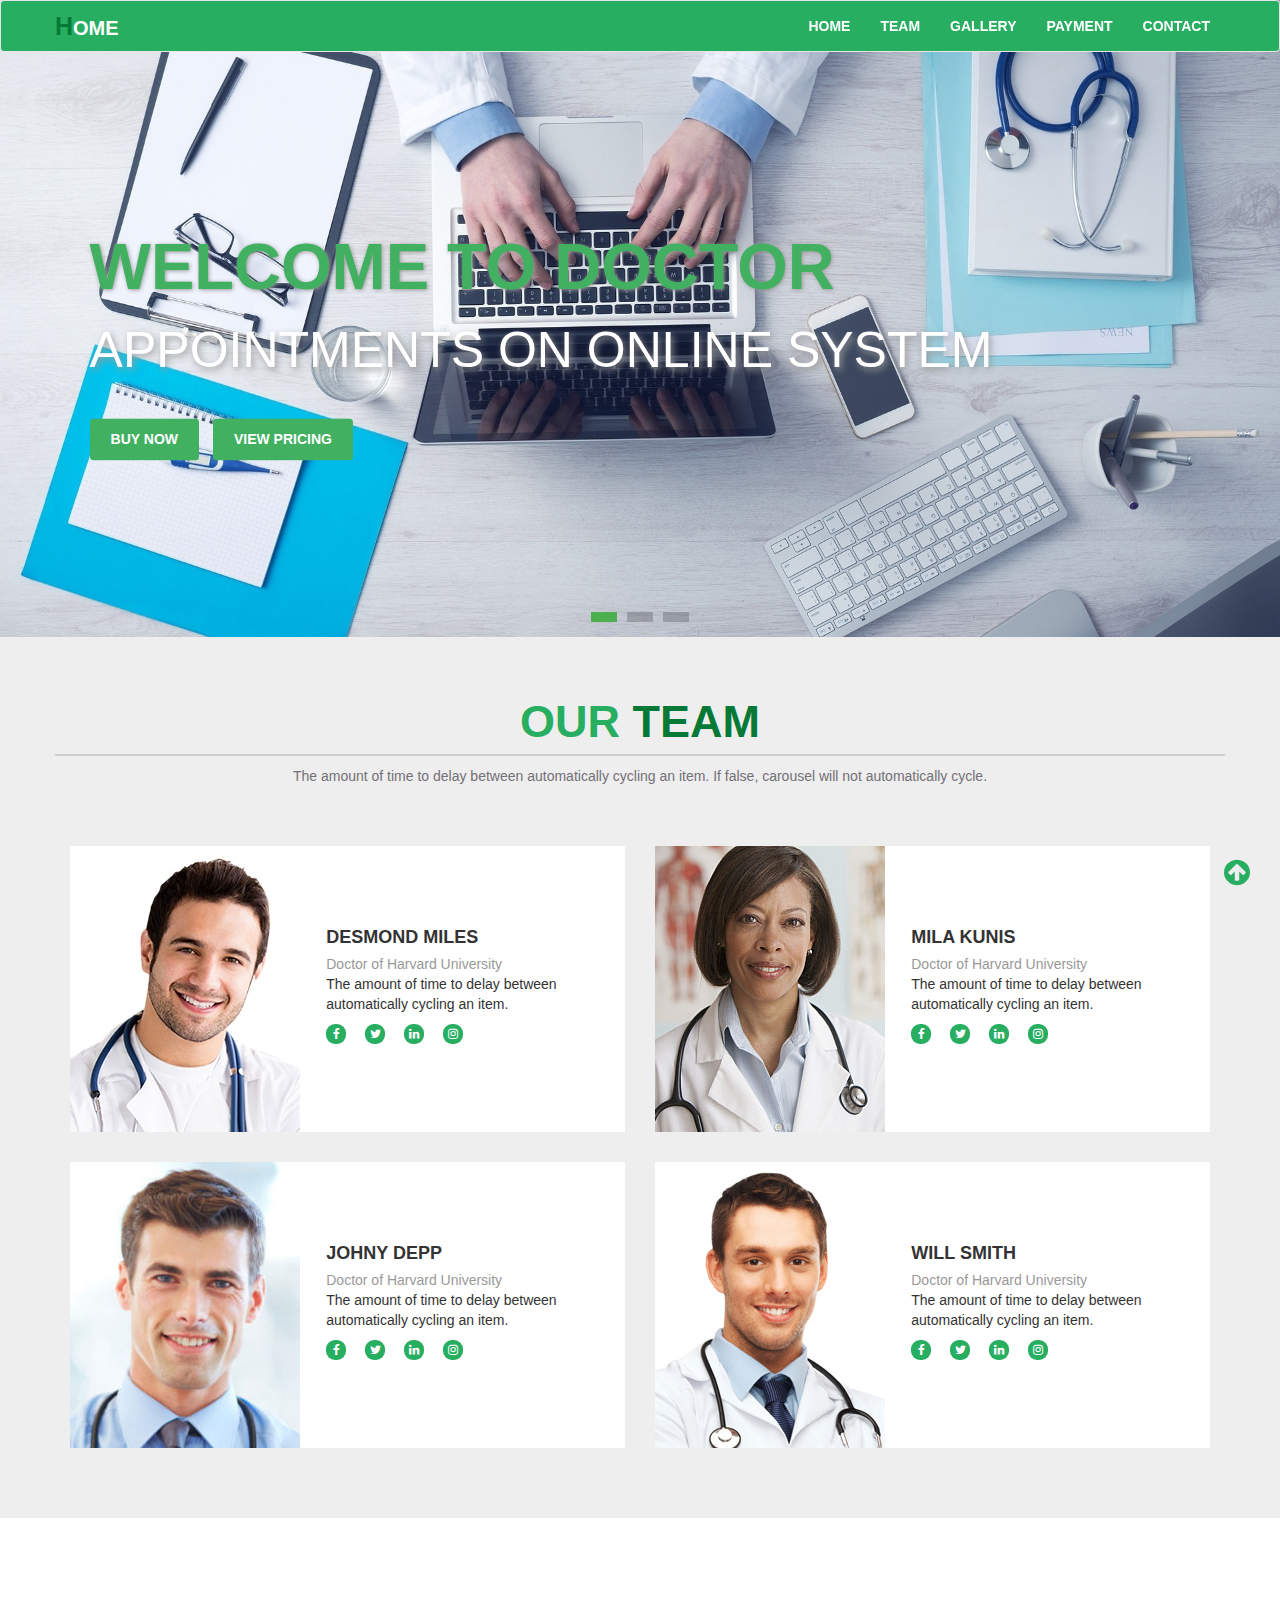
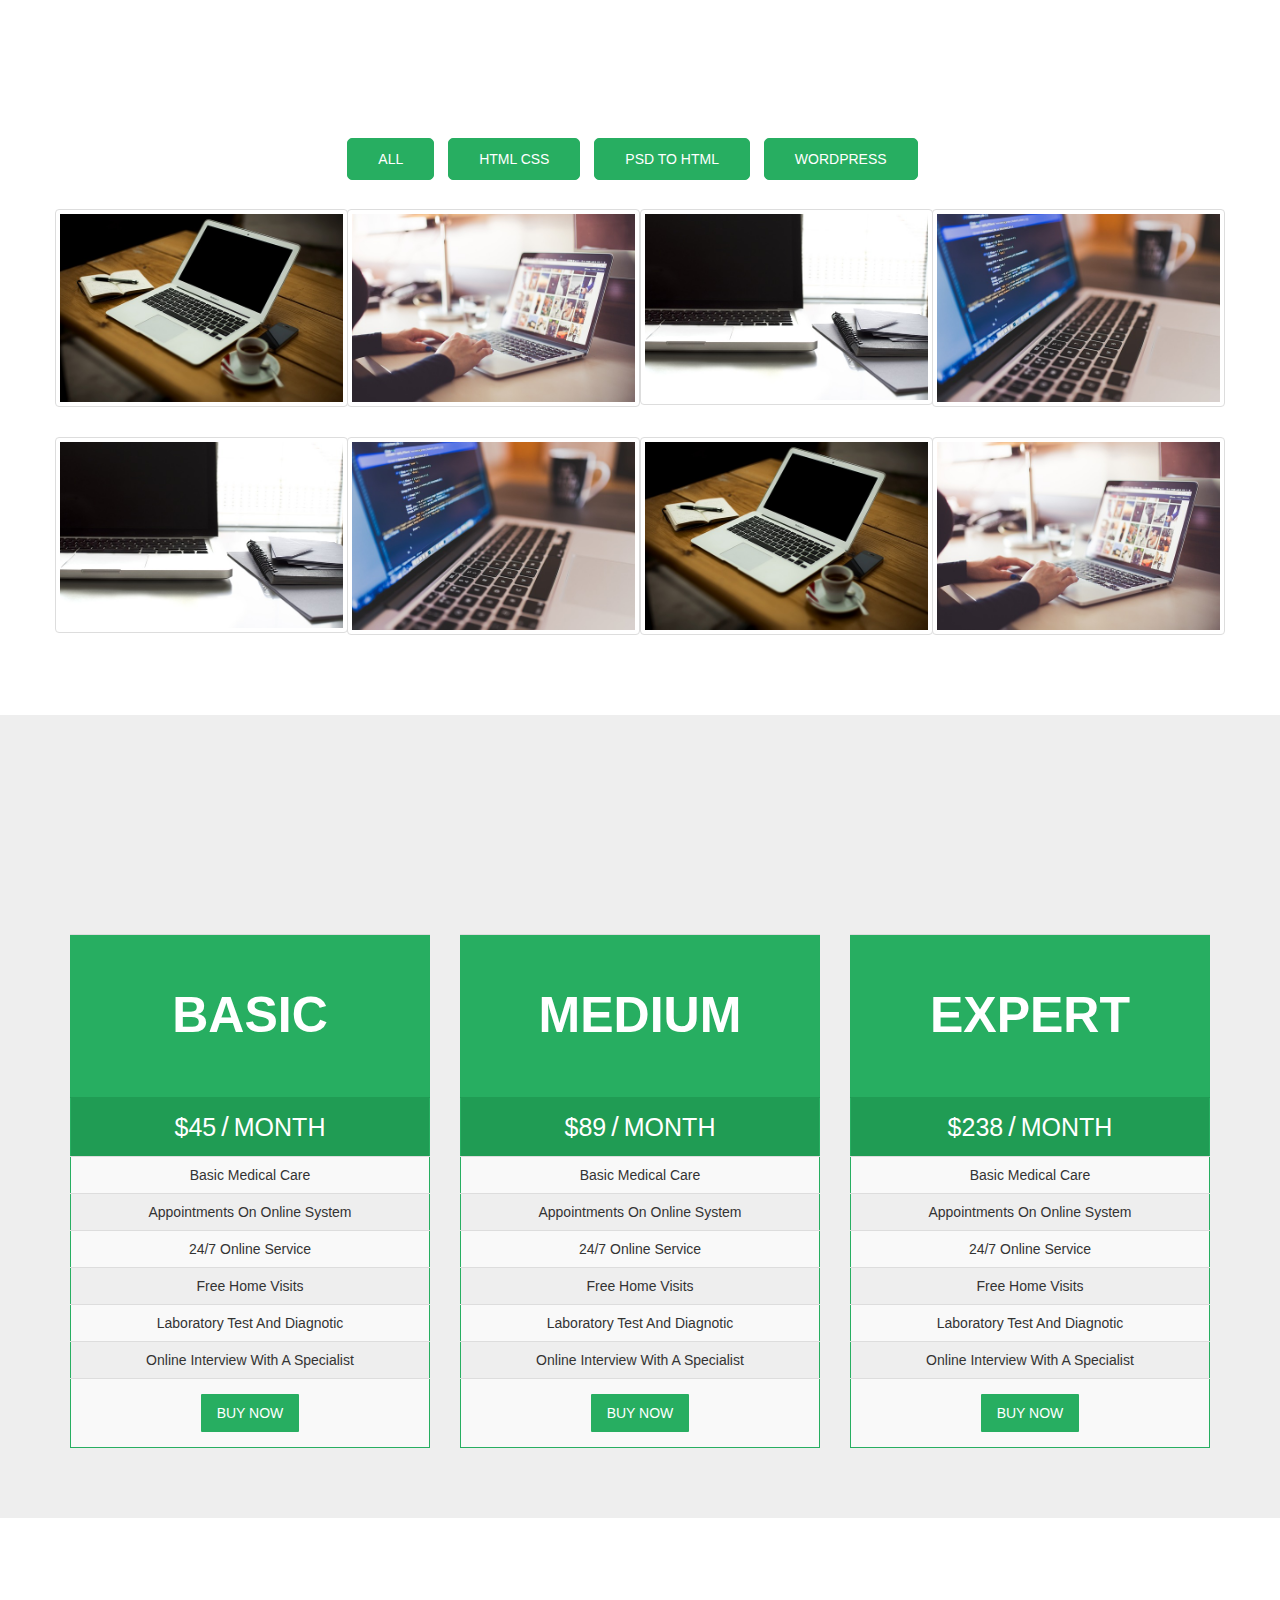
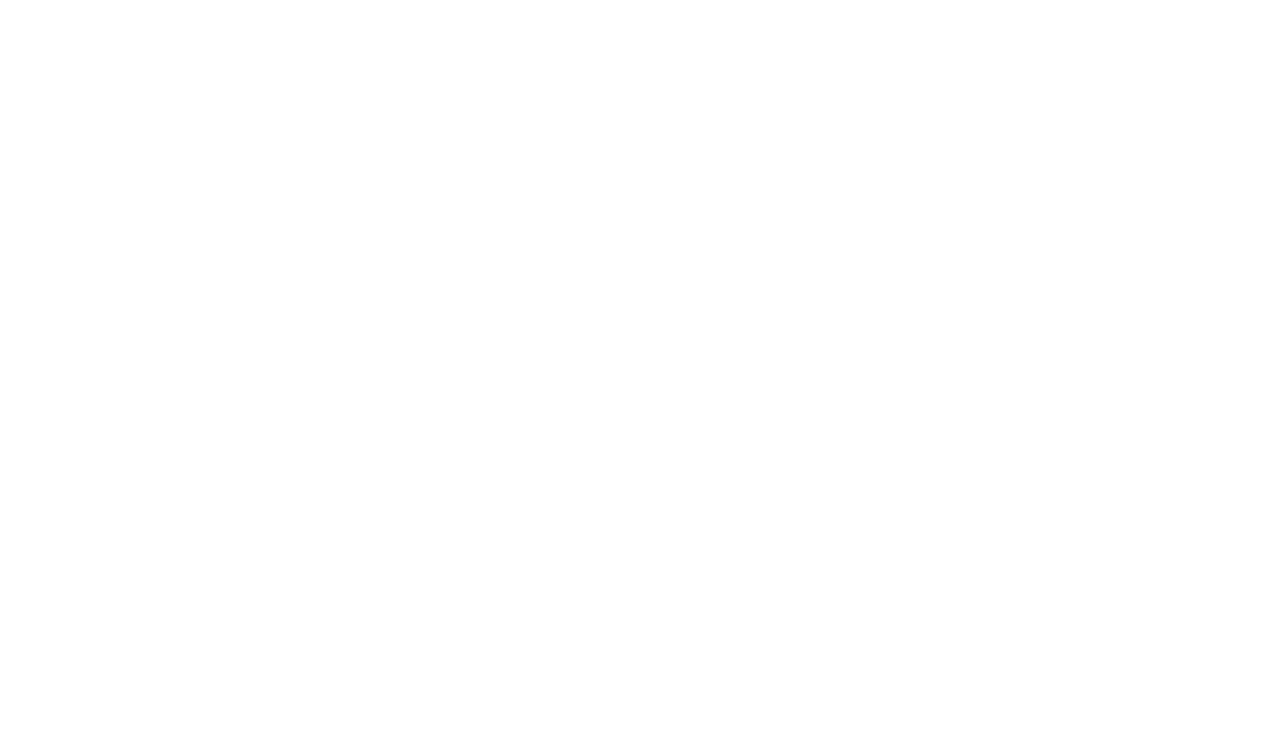
<file: index.html>
<!DOCTYPE html>
<html lang="en">
  <head>
    <meta charset="utf-8">
    <meta http-equiv="X-UA-Compatible" content="IE=edge">
    <meta name="viewport" content="width=device-width, initial-scale=1">
    <title>Doctor</title>
    <link href="assets/css/bootstrap.css" rel="stylesheet">
    <link rel="stylesheet" type="text/css" href="assets/css/style.css">
    <link rel="shortcut icon" href="assets/images/final.png">
    <link rel="stylesheet" type="text/css" href="assets/font-awesome/css/font-awesome.css">
    <link rel="stylesheet" type="text/css" href="assets/flat-icon/font/flaticon.css">
    <link rel="stylesheet" type="text/css" href="assets/css/animate.css">
    <link rel="stylesheet" type="text/css" href="assets/css/swiper.css">
    <link rel="stylesheet" type="text/css" href="assets/font-awesome/css/font-awesome.css">
  </head>
  <body>

<!-- header-section  -->
<section id="header">
<nav class="navbar navbar-default heading">
  <div class="container">
    <div class="row">
    <!-- Brand and toggle get grouped for better mobile display -->
    <div class="navbar-header">
      <button type="button" class="navbar-toggle collapsed" data-toggle="collapse" data-target="#bs-example-navbar-collapse-1" aria-expanded="false">
        <span class="sr-only">Toggle navigation</span>
        <span class="icon-bar"></span>
        <span class="icon-bar"></span>
        <span class="icon-bar"></span>
      </button>
      <a class="navbar-brand logo" href="#home"><span>H</span>ome</a>
    </div>

    <!-- Collect the nav links, forms, and other content for toggling -->
    <div class="collapse navbar-collapse" id="bs-example-navbar-collapse-1">
      <ul class="nav navbar-nav navbar-right menu">
        <li><a href="#home">home</a></li>
        <li><a href="#intro">team</a></li>
        <li><a href="#gallery">gallery</a></li>
        <li><a href="#pricing">payment</a></li>
        <li><a href="#contact">contact</a></li>
      </ul>
    </div>
    </div><!-- /.navbar-collapse -->
  </div><!-- /.container-fluid -->
</nav>
</section>
<!-- header-section  -->
<!-- slider-section -->
<section id="home"><!-- 
<div id="carousel-example-generic" class="carousel slide" data-ride="carousel" id="slider">
  

  <div class="carousel-inner" role="listbox">
    <div class="item active">
      <img src="assets/images/computer.jpg" alt="web">
      <div class="carousel-caption">
        <h3>Welcome to doctor</h3>
        <h2>appointments on online system</h2>
        <button class="btn btn-custom">Buy Now</button>
        <button class="btn btn-custom">View pricing</button>
      </div>
    </div>
    <div class="item">
      <img src="assets/images/office.jpg" alt="web">
      <div class="carousel-caption">
        <h3>Welcome to doctor</h3>
        <h2>appointments on online system</h2>
        <button class="btn btn-custom">Buy Now</button>
        <button class="btn btn-custom">View pricing</button>
      </div>
    </div>

    <div class="item">
      <img src="assets/images/white_acer.jpg" alt="web">
      <div class="carousel-caption">
        <h3>Welcome to doctor</h3>
        <h2>appointments on online system</h2>
        <button class="btn btn-custom">Buy Now</button>
        <button class="btn btn-custom">View pricing</button>
      </div>
    </div>
    
  </div>
  </div> -->
<div class="swiper-container">
  <div class="swiper-wrapper">

    <div class="swiper-slide">
      <img src="assets/images/computer.jpg" alt="web" class="img-responsive">
      <div class="slider-content">
        <h3>Welcome to doctor</h3>
        <h2>appointments on online system</h2>
        <button class="btn btn-custom">Buy Now</button>
        <button class="btn btn-custom">View pricing</button>
      </div>
    </div>
    <div class="swiper-slide">
      <img src="assets/images/office.jpg" alt="web" class="img-responsive">
      <div class="slider-content">
        <h3>Welcome to doctor</h3>
        <h2>appointments on online system</h2>
        <button class="btn btn-custom">Buy Now</button>
        <button class="btn btn-custom">View pricing</button>
      </div>
    </div>
    <div class="swiper-slide">
      <img src="assets/images/white_acer.jpg" alt="web" class="img-responsive">
      <div class="slider-content">
        <h3>Welcome to doctor</h3>
        <h2>appointments on online system</h2>
        <button class="btn btn-custom">Buy Now</button>
        <button class="btn btn-custom">View pricing</button>
      </div>
    </div>
  </div>
    <div class="swiper-pagination"></div>
</div>

  </section>
  <!-- intro-section-->

<section id="intro">
  
  <div class="container">
    <div class="row">
      <div class="content zoomIn wow" data-wow-duration="1s" data-wow-delay="0.1s">
        <h1>our <span>team</span></h1>
        <p>The amount of time to delay between automatically cycling an item. If false, carousel will not automatically cycle.</p>
      </div>
    </div>  
  </div>

  <div class="container">
    <div class="row">
        <div class="col-sm-6">
          <div class="identity">
            <div class="row">
              <div class="col-sm-5">
                <img class="docpic" src="assets/images/doctor2.jpg">
              </div>
                <div class="col-sm-7 doc-content">
                  
                    <h5>Desmond Miles</h5>
                    <span>Doctor of Harvard University</span>
                    <p>The amount of time to delay between automatically cycling an item.</p>
                    <ul class="list-inline social">
                      <li><a href="#"><i class="fa fa-facebook"></i></a></li>
                      <li><a href="#"><i class="fa fa-twitter"></i></a></li>
                      <li><a href="#"><i class="fa fa-linkedin"></i></a></li>
                      <li><a href="#"><i class="fa fa-instagram"></i></a></li>
                    </ul>
                  
                </div>
            </div>
          </div>
        </div>
        <div class="col-sm-6">
          <div class="identity">
            <div class="row">
              <div class="col-sm-5">
                <img class="docpic" src="assets/images/doc4.jpg">
              </div>
              <div class="col-sm-7 doc-content">
                <h5>Mila Kunis</h5>
                <span>Doctor of Harvard University</span>
                <p>The amount of time to delay between automatically cycling an item.</p>
                <ul class="list-inline social">
                  <li><a href="#"><i class="fa fa-facebook"></i></a></li>
                  <li><a href="#"><i class="fa fa-twitter"></i></a></li>
                  <li><a href="#"><i class="fa fa-linkedin"></i></a></li>
                  <li><a href="#"><i class="fa fa-instagram"></i></a></li>
                </ul>
              </div>
            </div>
          </div>
        </div>
        <div class="col-sm-6">
          <div class="identity">
            <div class="row">
              <div class="col-sm-5">
                <img class="docpic" src="assets/images/doctor3.jpg">
              </div>
              <div class="col-sm-7 doc-content">
                <h5>Johny Depp</h5>
                <span>Doctor of Harvard University</span>
                <p>The amount of time to delay between automatically cycling an item.</p>
                <ul class="list-inline social">
                  <li><a href="#"><i class="fa fa-facebook"></i></a></li>
                  <li><a href="#"><i class="fa fa-twitter"></i></a></li>
                  <li><a href="#"><i class="fa fa-linkedin"></i></a></li>
                  <li><a href="#"><i class="fa fa-instagram"></i></a></li>
                </ul>
              </div>
            </div>
          </div>
        </div>
        <div class="col-sm-6">
          <div class="identity">
            <div class="row">
              <div class="col-sm-5">
                <img class="docpic" src="assets/images/doctor.jpg">
              </div>
              <div class="col-sm-7 doc-content">
                <h5>Will Smith</h5>
                <span>Doctor of Harvard University</span>
                <p>The amount of time to delay between automatically cycling an item.</p>
                <ul class="list-inline social">
                  <li><a href="#"><i class="fa fa-facebook"></i></a></li>
                  <li><a href="#"><i class="fa fa-twitter"></i></a></li>
                  <li><a href="#"><i class="fa fa-linkedin"></i></a></li>
                  <li><a href="#"><i class="fa fa-instagram"></i></a></li>
                </ul>
              </div>
              </div>
            </div>
          </div>
        </div>
    </div>

</section>

<!-- intro-section-->

<!-- gallery-secion -->

<section id="gallery" data-js="hero-demo">
  
  <div class="container">
    <div class="row">
      <div class="content bounceInDown wow" data-wow-duration="1s" data-wow-delay="0.1s">
        <h1>our <span>Gallery</span></h1>
        <p>The amount of time to delay between automatically cycling an item. If false, carousel will not automatically cycle.</p>
      </div>
    </div>  
  </div>

    
    <div class="col-sm-12">
      <div class="text-center" id="gallerycontent">
        <div class="list-inline filters">
          <button type="button" class="btn btn-success" data-filter="*">All</button>
          <button type="button" class="btn btn-success" data-filter=".html">html css</button>
          <button type="button" class="btn btn-success" data-filter=".psd">psd to html</button>
          <button type="button" class="btn btn-success" data-filter=".wp">wordpress</button>
        </div>
      </div>
    </div>
    <hr>
  <div class="container gallery">
    <div class="row grid">
      <div class="col-sm-3 element-item html" id="gl-img">
        <div class="portfolio">
          <div class="portfolio-overlay"></div>
          <img class="first img-responsive thumbnail" src="assets/images/home.jpg">
          <a href="#" class="search"><i class="fa fa-search-plus" aria-hidden="true"></i></a>
          <a href="#" class="link"><i class="fa fa-link" aria-hidden="true"></i></a>
        </div>
      </div>
      <div class="col-sm-3 element-item psd" id="gl-img">
        <div class="portfolio">
          <div class="portfolio-overlay"></div>
          <img class="first img-responsive thumbnail" src="assets/images/blur.jpg">
          <a href="#" class="search"><i class="fa fa-search-plus" aria-hidden="true"></i></a>
          <a href="#" class="link"><i class="fa fa-link" aria-hidden="true"></i></a>
        </div>
      </div>
      <div class="col-sm-3 element-item wp" id="gl-img">
        <div class="portfolio">
          <div class="portfolio-overlay"></div>
          <img class="first img-responsive thumbnail" src="assets/images/busy.jpg">
          <a href="#" class="search"><i class="fa fa-search-plus" aria-hidden="true"></i></a>
          <a href="#" class="link"><i class="fa fa-link" aria-hidden="true"></i></a>
        </div>
      </div>
      <div class="col-sm-3 element-item psd" id="gl-img">
        <div class="portfolio">
          <div class="portfolio-overlay"></div>
          <img class="first img-responsive thumbnail" src="assets/images/coding.jpg">
          <a href="#" class="search"><i class="fa fa-search-plus" aria-hidden="true"></i></a>
          <a href="#" class="link"><i class="fa fa-link" aria-hidden="true"></i></a>
        </div>
      </div>
      <div class="col-sm-3 element-item html" id="gl-img">
        <div class="portfolio">
          <div class="portfolio-overlay"></div>
          <img class="first img-responsive thumbnail" src="assets/images/busy.jpg">
          <a href="#" class="search"><i class="fa fa-search-plus" aria-hidden="true"></i></a>
          <a href="#" class="link"><i class="fa fa-link" aria-hidden="true"></i></a>
        </div>
      </div>
      <div class="col-sm-3 element-item html" id="gl-img">
        <div class="portfolio">
          <div class="portfolio-overlay"></div>
          <img class="first img-responsive thumbnail" src="assets/images/coding.jpg">
          <a href="#" class="search"><i class="fa fa-search-plus" aria-hidden="true"></i></a>
          <a href="#" class="link"><i class="fa fa-link" aria-hidden="true"></i></a>
        </div>
      </div>
      <div class="col-sm-3 element-item psd" id="gl-img">
        <div class="portfolio">
          <div class="portfolio-overlay"></div>
          <img class="first img-responsive thumbnail" src="assets/images/home.jpg">
          <a href="#" class="search"><i class="fa fa-search-plus" aria-hidden="true"></i></a>
          <a href="#" class="link"><i class="fa fa-link" aria-hidden="true"></i></a>
        </div>
      </div>
      <div class="col-sm-3 element-item wp" id="gl-img">
        <div class="portfolio">
          <div class="portfolio-overlay"></div>
          <img class="first img-responsive thumbnail" src="assets/images/blur.jpg">
          <a href="#" class="search"><i class="fa fa-search-plus" aria-hidden="true"></i></a>
          <a href="#" class="link"><i class="fa fa-link" aria-hidden="true"></i></a>
        </div>
      </div>
    </div>
  </div>
</section>

<!-- gallery-secion -->

<!-- pricing-section -->

<section id="pricing">
  <div class="container">
    <div class="row">
      <div class="content flipInY wow" data-wow-duration="1s" data-wow-delay="0.1s">
        <h1>our <span>pricing</span></h1>
        <p>The amount of time to delay between automatically cycling an item. If false, carousel will not automatically cycle.</p>
      </div>
    </div>  
  </div>
  <div class="container">
    <div class="row">
      <div class="col-sm-4">
        <div class="price-table">
          <div class="">
            <table class="table table-striped">
              <tr>
                <th>basic</th>
              </tr>
              <tr>
                <td class="payment">$45<span>/</span>month</td>
              </tr>
              <tr>
                <td>basic medical care</td>
              </tr>
              <tr>
                <td>appointments on online system</td>
              </tr>
              <tr>
                <td>24/7 online service</td>
              </tr>
              <tr>
                <td>free home visits</td>
              </tr>
              <tr>
                <td>laboratory test and diagnotic</td>
              </tr>
              <tr>
                <td>online interview with a specialist</td>
              </tr>
              <tr>
                <td><button class="btn btn-custom">buy now</button></td>
              </tr>
            </table>
          </div>
        </div>
      </div>
      <div class="col-sm-4">
        <div class="price-table">
          <div class="">
            <table class="table table-striped">
              <tr>
                <th>medium</th>
              </tr>
              <tr>
                <td class="payment">$89<span>/</span>month</td>
              </tr>
              <tr>
                <td>basic medical care</td>
              </tr>
              <tr>
                <td>appointments on online system</td>
              </tr>
              <tr>
                <td>24/7 online service</td>
              </tr>
              <tr>
                <td>free home visits</td>
              </tr>
              <tr>
                <td>laboratory test and diagnotic</td>
              </tr>
              <tr>
                <td>online interview with a specialist</td>
              </tr>
              <tr>
                <td><button class="btn btn-custom">buy now</button></td>
              </tr>
            </table>
          </div>
        </div>
      </div>
      <div class="col-sm-4">
        <div class="price-table">
          <div class="">
            <table class="table table-striped">
              <tr>
                <th>expert</th>
              </tr>
              <tr>
                <td class="payment">$238<span>/</span>month</td>
              </tr>
              <tr>
                <td>basic medical care</td>
              </tr>
              <tr>
                <td>appointments on online system</td>
              </tr>
              <tr>
                <td>24/7 online service</td>
              </tr>
              <tr>
                <td>free home visits</td>
              </tr>
              <tr>
                <td>laboratory test and diagnotic</td>
              </tr>
              <tr>
                <td>online interview with a specialist</td>
              </tr>
              <tr>
                <td><button class="btn btn-custom">buy now</button></td>
              </tr>
            </table>
          </div>
        </div>
      </div>
    </div>
  </div>
</section>

<!-- pricing-section -->

<!-- contact-section -->

<section id="contact">
  <div class="container">
    <div class="row">
      <div class="content slideInDown wow" data-wow-duration="1s" data-wow-delay="0.1s">
        <h1>our <span>contact</span></h1>
        <p>The amount of time to delay between automatically cycling an item. If false, carousel will not automatically cycle.</p>
      </div>
    </div>  
  </div>
  <div class="map">
      <iframe src="https://www.google.com/maps/embed?pb=!1m14!1m12!1m3!1d3652.049642269002!2d90.44904830000002!3d23.745609100000003!2m3!1f0!2f0!3f0!3m2!1i1024!2i768!4f13.1!5e0!3m2!1sbn!2sbd!4v1488254010996" width="100%" height="600" frameborder="0" style="border:0" allowfullscreen></iframe>
  </div>
</section>

<!-- contact-section -->

<a href="#home" class="arrow"><i class="fa fa-arrow-circle-up"></i></a>
    
<script src="https://ajax.googleapis.com/ajax/libs/jquery/3.2.1/jquery.min.js"></script>
<script src="https://ajax.googleapis.com/ajax/libs/jquery/1.12.4/jquery.min.js"></script>
<script src="assets/js/bootstrap.min.js"></script>
<script src="assets/js/isotope-docs.min.js"></script>
<script src="assets/js/jquery.nicescroll.js"></script>
    <script src="assets/js/jquery.easing.min.js"></script>
    <script src="assets/js/wow.min.js"></script>
    <script src="assets/js/swiper.jquery.min.js"></script>
    <script>
$("html").niceScroll();
    $('.nav li a, .arrow').bind('click', function(event) {
        var $anchor=$(this);
        $('html, body').stop().animate( {
            scrollTop: $($anchor.attr('href')).offset().top
        }
        , 1500, 'easeInOutQuad');
        event.preventDefault();
    }
    );
    </script>
    <!-- slider -->
    <script>
    var swiper = new Swiper('.swiper-container', {
        pagination: '.swiper-pagination',
        paginationClickable: true,
        nextButton: '.swiper-button-next',
        prevButton: '.swiper-button-prev',
        spaceBetween: 30,
        loop: true
    });
    </script>
    <!-- slider -->
    <script>
      $('.carousel').carousel({
  interval: 3000
})
    </script>
     <script>
              wow = new WOW(
                      {
                      boxClass:     'wow',      // default
                      animateClass: 'animated', // default
                      offset:       0,          // default
                      mobile:       true,       // default
                      live:         true        // default
                    }
                    )
                    wow.init();
              </script>
  </body>
</html>
</file>
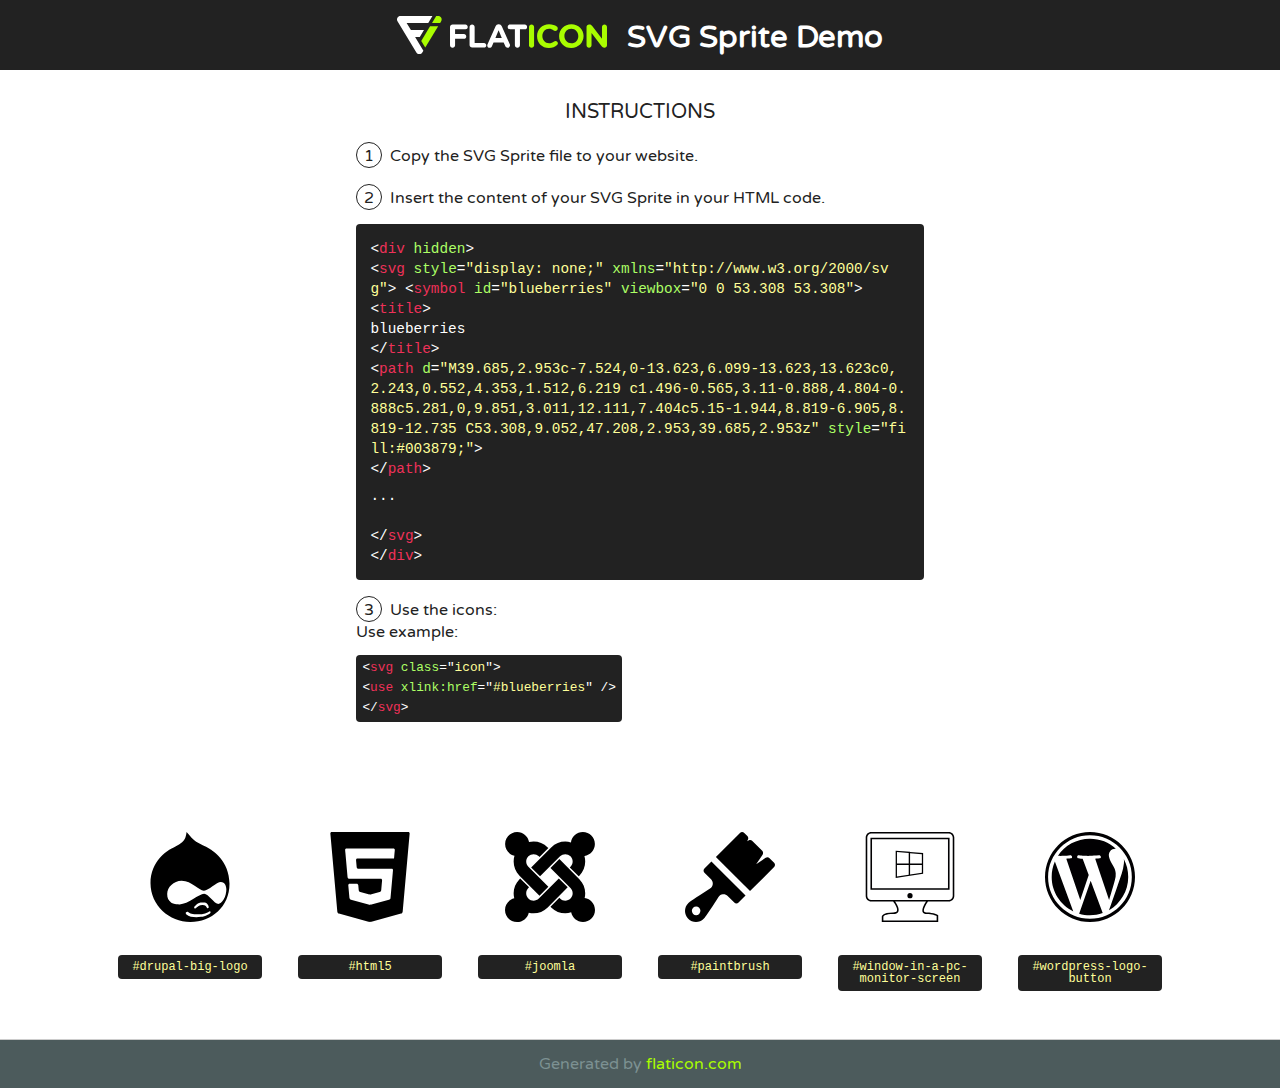
<file: assets/flat-icon/My icons collection-SVG-Sprites-Demo.html>
<!DOCTYPE html>
<!--
Flaticon SVG Sprite: My icons collectionCreation date: 24/02/2017 17:11-->
<html>
<!DOCTYPE html>
<html>
<head>
    <title>Flaticon SVG Sprite</title>
    <link href="http://fonts.googleapis.com/css?family=Varela+Round" rel="stylesheet" type="text/css"/>
    <meta charset="UTF-8">
    <style>
        html, body, div, span, applet, object, iframe,
        h1, h2, h3, h4, h5, h6, p, blockquote, pre,
        a, abbr, acronym, address, big, cite, code,
        del, dfn, em, img, ins, kbd, q, s, samp,
        small, strike, strong, sub, sup, tt, var,
        b, u, i, center,
        dl, dt, dd, ol, ul, li,
        fieldset, form, label, legend,
        table, caption, tbody, tfoot, thead, tr, th, td,
        article, aside, canvas, details, embed,
        figure, figcaption, footer, header, hgroup,
        menu, nav, output, ruby, section, summary,
        time, mark, audio, video {
            margin: 0;
            padding: 0;
            border: 0;
            font-size: 100%;
            font: inherit;
            vertical-align: baseline;
        }
        /* HTML5 display-role reset for older browsers */
        article, aside, details, figcaption, figure,
        footer, header, hgroup, menu, nav, section {
            display: block;
        }
        body {
            line-height: 1;
        }
        ol, ul {
            list-style: none;
        }
        blockquote, q {
            quotes: none;
        }
        blockquote:before, blockquote:after,
        q:before, q:after {
            content: '';
            content: none;
        }
        table {
            border-collapse: collapse;
            border-spacing: 0;
        }
        body {
            font-family: 'Varela Round', Helvetica, Arial, sans-serif;
            font-size: 16px;
            color: #222;
        }
        a {
            color: #333;
            border-bottom: 1px solid #a9fd00;
            font-weight: bold;
            text-decoration: none;
        }
        * {
            -moz-box-sizing: border-box;
            -webkit-box-sizing: border-box;
            box-sizing: border-box;
            margin: 0;
            padding: 0;
        }
        .glyph svg.icon {
            width: 90px;
        }
        .wrapper {
            max-width: 600px;
            margin: auto;
            padding: 0 1em;
        }
        .title {
            font-size: 1.25em;
            text-align: center;
            margin-bottom: 1em;
            text-transform: uppercase;
        }
        header {
            text-align: center;
            background-color: #222;
            color: #fff;
            padding: 1em;
        }
        header .logo {
            width: 210px;
            height: 38px;
            display: inline-block;
            vertical-align: middle;
            margin-right: 1em;
            border: none;
        }
        header strong {
            font-size: 1.95em;
            font-weight: bold;
            vertical-align: middle;
            margin-top: 5px;
            display: inline-block;
        }
        .demo {
            margin: 2em auto;
            line-height: 1.25em;
        }
        .demo ul li {
            margin-bottom: 1em;
        }
        .demo ul li .num {
            color: #222;
            border-radius: 20px;
            display: inline-block;
            width: 26px;
            padding: 3px;
            height: 26px;
            text-align: center;
            margin-right: 0.5em;
            border: 1px solid #222;
        }
        .demo ul li code {
            background-color: #222;
            border-radius: 4px;
            padding: 0.25em 0.5em;
            display: inline-block;
            color: #fff;
            font-family: Consolas,Monaco,Lucida Console,Liberation Mono,DejaVu Sans Mono,Bitstream Vera Sans Mono,Courier New, monospace;
            font-weight: lighter;
            margin-top: 1em;
            font-size: 0.8em;
            word-break: break-all;
        }
        .demo ul li code.big {
            padding: 1em;
            font-size: 0.9em;
        }
        .demo ul li code .red {
            color: #EF3159;
        }
        .demo ul li code .green {
            color: #ACFF65;
        }
        .demo ul li code .yellow {
            color: #FFFF99;
        }
        .demo ul li code .blue {
            color: #99D3FF;
        }
        .demo ul li code .purple {
            color: #A295FF;
        }
        .demo ul li code .dots {
            margin-top: 0.5em;
            display: block;
        }
        #glyphs {
            border-bottom: 1px solid #ccc;
            padding: 2em 0;
            text-align: center;
        }
        .glyph {
            display: inline-block;
            width: 9em;
            margin: 1em;
            text-align: center;
            vertical-align: top;
            background: #FFF;
        }
        .glyph .glyph-icon {
            padding: 10px;
            display: block;
            font-family:"Flaticon";
            font-size: 64px;
            line-height: 1;
        }
        .glyph .glyph-icon:before {
            font-size: 64px;
            color: #222;
            margin-left: 0;
        }
        .class-name {
            font-size: 0.75em;
            background-color: #222;
            color: #fff;
            border-radius: 4px;
            padding: 0.5em;
            color: #FFFF99;
            font-family: Consolas,Monaco,Lucida Console,Liberation Mono,DejaVu Sans Mono,Bitstream Vera Sans Mono,Courier New, monospace;
        }
        .author-name {
            font-size: 0.6em;
            background-color: #fcfcfd;
            border: 1px solid #DEDEE4;
            border-top: 0;
            border-radius: 0 0 4px 4px;
            padding: 0.5em;
        }
        .attribution .title {
            margin-top: 2em;
        }
        .attribution textarea {
            background-color: #fcfcfd;
            padding: 1em;
            border: none;
            box-shadow: none;
            border: 1px solid #DEDEE4;
            border-radius: 4px;
            resize: none;
            width: 100%;
            height: 150px;
            font-size: 0.8em;
            font-family: Consolas,Monaco,Lucida Console,Liberation Mono,DejaVu Sans Mono,Bitstream Vera Sans Mono,Courier New, monospace;
            -webkit-appearance: none;
        }
        .iconsuse {
            margin: 2em auto;
            text-align: center;
            max-width: 1200px;
        }
        .iconsuse:after {
            content: '';
            display: table;
            clear: both;
        }
        .iconsuse .image {
            float: left;
            width: 25%;
            padding: 0 1em;
        }
        .iconsuse .image p {
            margin-bottom: 1em;
        }
        .iconsuse .image span {
            display: block;
            font-size: 0.65em;
            background-color: #222;
            color: #fff;
            border-radius: 4px;
            padding: 0.5em;
            color: #FFFF99;
            margin-top: 1em;
            font-family: Consolas,Monaco,Lucida Console,Liberation Mono,DejaVu Sans Mono,Bitstream Vera Sans Mono,Courier New, monospace;
        }
        #footer {
            text-align: center;
            background-color: #4C5B5C;
            color: #7c9192;
            padding: 1em;
        }
        #footer a {
            border: none;
            color: #a9fd00;
            font-weight: normal;
        }
        @media (max-width: 960px) {
            .iconsuse .image {
                width: 50%;
            }
        }
        @media (max-width: 560px) {
            .iconsuse .image {
                width: 100%;
            }
        }
    </style>
</head>
<body class="characters-off">
    <div hidden>
        <svg xmlns="http://www.w3.org/2000/svg" style="display: none;"><symbol id="drupal-big-logo" viewBox="0 0 478.168 478.168"><title>drupal-big-logo</title><path id="Drupal_3_" d="M342.787,88.441c-24.566-15.122-47.637-21.039-70.868-36.181C257.534,42.636,237.59,19.684,220.815,0 c-3.068,31.778-12.711,44.808-23.809,54.072c-23.47,18.429-38.253,24.008-58.555,35.225 C121.436,98.143,28.612,153.73,29.21,272.713c0.418,118.864,101.092,206.069,212.524,205.451 c111.392-0.418,207.683-81.567,207.225-203.479C448.501,152.475,357.63,97.645,342.787,88.441z M346.074,431.305 c-2.351,2.371-23.51,17.154-48.434,19.585c-24.984,2.451-58.774,3.805-79.096-14.524c-3.267-3.048-2.411-7.81-0.12-9.563 c2.351-1.972,4.224-3.287,6.913-3.287c2.829,0,2.311,0,3.726,0.877c9.344,7.372,23.171,13.209,52.698,13.13 c29.547-0.1,50.426-8.348,59.691-15.501c4.144-3.088,5.897-0.438,6.535,1.454C348.385,425.248,349.282,428.037,346.074,431.305z M265.762,392.852c4.981-4.582,13.448-11.994,21.298-15.261c7.81-3.307,11.894-2.889,19.326-2.909 c7.372,0,15.401,0.418,20.88,4.104c5.599,3.686,8.926,11.874,10.659,16.457c1.953,4.562,0.04,7.332-3.646,9.344 c-3.228,1.753-3.686,0.857-6.973-5.14c-3.088-5.877-5.957-11.954-22.195-11.914c-16.138,0.239-21.298,5.638-29.108,12.213 c-7.79,6.495-10.659,8.687-13.269,4.981C259.885,401.1,260.722,397.415,265.762,392.852z M432.223,304.312 c0.179,14.305-4.303,40.106-15.381,56.204c-10.998,16.277-17.951,22.354-31.001,21.318c-16.517-1.275-50.108-52.638-71.366-53.475 c-26.757-0.817-84.834,56.125-130.579,56.224c-27.813,0.08-36.081-4.044-45.426-9.902c-13.927-9.663-20.9-24.446-20.521-44.649 c0.359-36.002,33.89-69.693,76.486-70.39c54.072-0.558,91.768,53.116,119.103,52.499c23.071-0.478,67.342-45.944,89.018-45.984 C425.648,266.099,432.203,289.947,432.223,304.312z"/></symbol><symbol id="html5" viewBox="0 0 299.215 299.215"><title>html5</title><path id="XMLID_107_" d="M22.347,0c-2.75,0-4.799,2.241-4.555,4.98l23.184,260.047c0.244,2.739,2.611,5.582,5.262,6.318 l98.381,27.316c2.65,0.736,6.986,0.736,9.637,0.002l98.68-27.361c2.65-0.735,5.02-3.578,5.264-6.316L281.422,4.98 c0.246-2.739-1.805-4.98-4.555-4.98H22.347z M232.049,59.641c-0.219,2.443-0.598,6.684-0.842,9.423l-0.611,6.823 c-0.246,2.738-0.596,6.654-0.781,8.701c-0.184,2.048-0.359,3.723-0.391,3.723c-0.031,0-2.307,0-5.057,0h-69.76 c-2.75,0-5.023,0-5.053,0s-2.305,0-5.055,0h-36.74c-2.75,0-4.799,2.241-4.555,4.98l2.143,23.955c0.244,2.738,2.695,4.98,5.445,4.98 H144.5c2.75,0,5.025,0,5.055,0s2.303,0,5.053,0h57.939c2.75,0,7.006,0,9.457,0c2.449,0,4.273,1.999,4.051,4.442 c-0.223,2.443-0.604,6.685-0.848,9.423l-6.891,77.228c-0.246,2.739-0.557,6.238-0.691,7.776c-0.137,1.537-2.416,3.396-5.066,4.131 l-58.133,16.119c-2.65,0.734-4.852,1.342-4.893,1.351c-0.041,0.009-2.242-0.586-4.893-1.321l-58.195-16.148 c-2.65-0.735-5.018-3.578-5.262-6.317l-3.746-42.045c-0.244-2.739,1.807-4.98,4.557-4.98h5.311c2.75,0,7.25,0,10,0h7.92 c2.75,0,5.199,2.241,5.445,4.98l1.469,16.459c0.244,2.739,2.615,5.566,5.271,6.283l27.221,7.351 c2.654,0.717,4.836,1.304,4.848,1.304s2.193-0.588,4.848-1.305l27.27-7.369c2.654-0.717,5.027-3.545,5.273-6.283l2.957-32.976 c0.246-2.739-1.803-4.98-4.553-4.98h-30.666c-2.75,0-5.023,0-5.053,0s-2.305,0-5.055,0H80.511c-2.75,0-5.199-2.242-5.443-4.98 l-7.256-81.306c-0.244-2.739-0.623-6.979-0.842-9.423c-0.217-2.443,1.854-4.442,4.604-4.442H144.5c2.75,0,5.025,0,5.055,0 s2.303,0,5.053,0h72.838C230.195,55.198,232.267,57.197,232.049,59.641z"/></symbol><symbol id="joomla" viewBox="0 0 533.333 533.333"><title>joomla</title><path d="M138.544,144.103c17.1-17.106,44.792-17.106,61.877-0.016l4.076,4.097l52.659-52.685l-4.101-4.104 c-30.013-30.052-72.143-40.562-110.636-31.522C136.901,25.924,107.478,0.017,72.016,0C32.615,0,0.686,32.001,0.677,71.437 c0,34.029,23.745,62.5,55.553,69.703c-12.051,40.338-2.209,85.851,29.607,117.7l118.66,118.698l52.602-52.714L138.448,206.131 C121.426,189.088,121.395,161.274,138.544,144.103z M532.664,71.437C532.671,31.978,500.726,0,461.317,0 c-36.06,0-65.874,26.794-70.667,61.583c-40.144-11.804-85.306-1.821-117.001,29.9L154.983,210.18l52.657,52.694l118.628-118.675 c17.157-17.17,44.785-17.139,61.813-0.096c17.084,17.099,17.084,44.851-0.016,61.956l-4.058,4.082l52.608,52.733l4.093-4.129 c31.488-31.545,41.499-76.435,30.006-116.478C505.689,137.666,532.664,107.702,532.664,71.437z M472.013,391.18 c9.428-38.781-1.029-81.419-31.306-111.719L322.223,160.715l-52.657,52.667l118.5,118.756c17.156,17.186,17.116,44.841,0.096,61.9 c-17.083,17.09-44.794,17.09-61.894-0.017l-4.045-4.058l-52.602,52.732l4.027,4.023c32.04,32.082,77.926,41.896,118.421,29.421 c6.579,32.649,35.382,57.191,69.926,57.191c39.378,0,71.338-31.952,71.338-71.419C533.333,425.872,506.677,396.051,472.013,391.18z M318.929,275.356L200.421,394.102c-17.037,17.068-44.809,17.099-61.95-0.064c-17.093-17.136-17.1-44.843-0.023-61.962l4.066-4.05 l-52.649-52.668l-4.028,4.017C55.233,310,44.921,353.246,54.875,392.385C23.417,399.811,0,428.131,0,461.914 c-0.008,39.45,31.944,71.419,71.345,71.419c33.906-0.016,62.285-23.655,69.552-55.407c38.907,9.663,81.77-0.678,112.159-31.123 L371.54,328.075L318.929,275.356z"/></symbol><symbol id="paintbrush" viewBox="0 0 444.892 444.892"><title>paintbrush</title><path id="XMLID_503_" d="M440.498,173.103c5.858-5.857,5.858-15.355,0-21.213l-22.511-22.511c-5.091-5.091-13.084-5.846-19.038-1.8 l-47.332,32.17l31.975-47.652c3.993-5.951,3.219-13.897-1.85-18.964l-48.83-48.83c-4.508-4.508-11.372-5.675-17.114-2.908 l-8.443,4.065l4.043-8.97c2.563-5.685,1.341-12.361-3.068-16.771L293.002,4.393c-5.857-5.857-15.355-5.857-21.213,0 l-119.06,119.059l168.71,168.71L440.498,173.103z"/><path id="XMLID_1199_" d="M130.56,145.622l-34.466,34.466c-2.813,2.813-4.394,6.628-4.394,10.606s1.58,7.794,4.394,10.606 l32.694,32.694c6.299,6.299,9.354,14.992,8.382,23.849c-0.971,8.851-5.843,16.677-13.366,21.473 C27.736,340.554,18.781,349.51,15.839,352.453c-21.119,21.118-21.119,55.48,0,76.6c21.14,21.14,55.504,21.098,76.6,0 c2.944-2.943,11.902-11.902,73.136-107.965c4.784-7.505,12.607-12.366,21.462-13.339c8.883-0.969,17.575,2.071,23.859,8.354 l32.694,32.694c5.857,5.857,15.356,5.857,21.213,0l34.467-34.467L130.56,145.622z M70.05,404.825c-8.28,8.28-21.704,8.28-29.983,0 c-8.28-8.28-8.28-21.704,0-29.983c8.28-8.28,21.704-8.28,29.983,0C78.33,383.121,78.33,396.545,70.05,404.825z"/></symbol><symbol id="window-in-a-pc-monitor-screen" viewBox="0 0 203.622 203.622"><title>window-in-a-pc-monitor-screen</title><path style="fill:#010002;" d="M189.523,0H14.102C7.192,0,1.566,5.622,1.566,12.53v132.128c0,6.911,5.626,12.533,12.537,12.533 h49.542c3.679,4.767,11.109,16.212,8.511,21.656c-1.056,2.19-3.922,3.303-8.532,3.303c-24.93,0-25.65,8.836-25.65,9.838v11.635 h127.683v-15.203l-0.709-0.533c-0.308-0.236-7.741-5.737-26.083-5.737c-4.008,0-4.806-1.568-5.071-2.079 c-2.29-4.484,3.912-16.076,8.682-22.88h47.048c6.911,0,12.533-5.622,12.533-12.533V12.53C202.057,5.622,196.431,0,189.523,0z M130.608,181.695c1.36,2.673,4.137,4.03,8.256,4.03c13.94,0,21.069,3.346,23.209,4.567v9.756H41.549v-7.97 c0.183-1.764,4.513-6.352,22.074-6.352c6.109,0,10.06-1.793,11.76-5.336c3.275-6.832-3.493-17.873-7.272-23.195h70.049 C134.427,162.884,127.294,175.224,130.608,181.695z M198.478,144.661c0,4.942-4.012,8.954-8.954,8.954h-44.474H60.781H14.102 c-4.939,0-8.954-4.012-8.954-8.954V12.53c0-4.939,4.015-8.954,8.954-8.954h175.421c4.942,0,8.954,4.015,8.954,8.954 C198.478,12.53,198.478,144.661,198.478,144.661z"/><path style="fill:#010002;" d="M12.313,130.675h179V13.009h-179V130.675z M15.888,16.584H187.73v110.518H15.888V16.584z"/><circle style="fill:#010002;" cx="101.809" cy="144.049" r="5.909"/><path style="fill:#010002;" d="M101.82,44.932L69.399,42.17v28.974v3.582v29.078l32.421-4.839v-0.089l29.712-4.441V74.429v-2.72 V47.545l-29.712-2.527V44.932z M98.918,96.457l-26.612,3.973V74.723h26.612C98.918,74.723,98.918,96.457,98.918,96.457z M98.918,71.14H72.305V45.33l26.612,2.276C98.918,47.606,98.918,71.14,98.918,71.14z M102.021,47.942l26.612,2.273v21.308h-26.612 V47.942z M102.021,74.619h26.612V91.93l-26.612,3.98V74.619z"/></symbol><symbol id="wordpress-logo-button" viewBox="0 0 535.5 535.5"><title>wordpress-logo-button</title><path style="fill:#010002;" d="M267.445,535.5c-36.72,0-71.4-7.038-104.04-21.114c-32.64-14.073-60.996-33.252-85.068-57.525 c-24.072-24.276-43.146-52.734-57.222-85.374C7.039,338.844,0.001,304.166,0.001,267.446s7.038-71.4,21.114-104.04 s33.15-60.996,57.222-85.068s52.428-43.146,85.068-57.222S230.725,0,267.445,0s71.4,7.038,104.041,21.114 c32.639,14.076,61.098,33.15,85.373,57.222c24.277,24.072,43.453,52.428,57.529,85.068c14.072,32.64,21.111,67.32,21.111,104.04 s-7.039,71.397-21.111,104.04c-14.076,32.64-33.252,61.098-57.529,85.374c-24.275,24.273-52.734,43.452-85.373,57.525 C338.845,528.462,304.165,535.5,267.445,535.5z M267.445,18.972c-34.272,0-66.504,6.528-96.696,19.584S114.139,69.36,91.495,91.8 s-40.494,48.756-53.55,78.948s-19.584,62.424-19.584,96.696c0,34.271,6.528,66.504,19.584,96.696 c13.056,30.189,30.906,56.607,53.55,79.254c22.644,22.644,49.062,40.491,79.254,53.55c30.192,13.056,62.424,19.584,96.696,19.584 c34.273,0,66.503-6.528,96.697-19.584c30.189-13.059,56.607-30.906,79.254-53.55c22.643-22.646,40.494-49.063,53.549-79.254 c13.057-30.192,19.584-62.427,19.584-96.696c0-34.272-6.527-66.504-19.584-96.696c-13.055-30.192-30.906-56.508-53.549-78.948 c-22.646-22.44-49.063-40.188-79.254-53.244C333.948,25.5,301.718,18.972,267.445,18.972z M203.185,486.54 c10.2,2.856,20.706,5.103,31.518,6.732s21.726,2.445,32.742,2.445c25.705,0,51-4.485,75.888-13.464l-71.604-192.777 L203.185,486.54z M150.553,138.312c2.448,0,4.692,0.816,6.732,2.448s3.264,3.672,3.672,6.12c0.816,5.712-2.04,8.976-8.568,9.792 c-4.488,0.816-8.772,1.326-12.852,1.53s-8.364,0.51-12.852,0.918l83.232,245.412l50.184-148.104l-36.108-96.696 c-7.752-0.816-13.77-1.53-18.054-2.142s-6.63-0.918-7.038-0.918c-2.448-0.408-4.488-1.632-6.12-3.672s-2.04-4.284-1.224-6.732 c0.408-2.448,1.632-4.488,3.672-6.12s4.284-2.04,6.732-1.224l8.568,1.224c0,0,8.058,0.612,24.174,1.836s28.662,1.224,37.638,0 c8.979-1.224,25.5-2.448,49.572-3.672c2.447,0,4.691,0.816,6.732,2.448c2.039,1.632,3.264,3.672,3.672,6.12 c0.813,5.712-2.041,8.976-8.568,9.792c-4.486,0.816-8.771,1.326-12.852,1.53c-4.082,0.204-8.16,0.51-12.24,0.918l82.619,245.412 c6.529-22.032,11.934-40.392,16.219-55.08c4.283-14.688,7.854-26.724,10.709-36.108c3.268-10.605,5.713-19.176,7.344-25.702 c4.488-14.688,6.225-28.866,5.203-42.536c-1.02-13.668-4.387-25.194-10.098-34.578c-2.449-4.896-6.02-11.016-10.711-18.36 s-8.873-15.198-12.545-23.562c-3.672-8.364-6.121-16.728-7.344-25.092c-1.227-8.364,0-16.014,3.672-22.95 c5.303-9.384,11.219-15.402,17.748-18.054c6.525-2.652,13.26-3.57,20.193-2.754c-20.398-18.768-43.758-33.456-70.072-44.063 c-26.316-10.608-54.365-15.912-84.15-15.912c-39.984,0-76.602,9.282-109.854,27.846s-60.078,43.35-80.478,74.358 c9.792,0.408,20.808,0.408,33.048,0C122.401,141.576,135.865,140.352,150.553,138.312z M39.781,267.444 c0,22.438,3.06,44.062,9.18,64.872c6.12,20.808,14.892,40.086,26.316,57.834c11.424,17.748,24.99,33.66,40.698,47.733 c15.708,14.076,33.15,25.604,52.326,34.578L58.753,176.256C46.105,205.224,39.781,235.62,39.781,267.444z M495.108,267.444 c0-38.352-8.771-73.848-26.316-106.488c0.816,4.488,1.227,8.874,1.227,13.158s-0.203,8.67-0.611,13.158 c-2.449,22.032-6.732,42.024-12.852,59.976c-6.121,17.952-12.037,35.088-17.748,51.408c-2.449,6.936-6.324,18.359-11.629,34.271 c-5.307,15.911-11.018,32.537-17.139,49.88c-6.119,17.34-11.832,33.762-17.135,49.266c-5.305,15.504-9.18,26.52-11.629,33.048 c17.137-9.792,32.641-21.726,46.512-35.802c13.873-14.076,25.809-29.58,35.805-46.513c9.994-16.934,17.748-35.09,23.256-54.47 C492.355,308.958,495.108,288.66,495.108,267.444z"/></symbol></svg>    </div>
    <header>
        <a href="http://www.flaticon.com" target="_blank" class="logo">
            <svg version="1.1" xmlns="http://www.w3.org/2000/svg" xmlns:xlink="http://www.w3.org/1999/xlink" xmlns:a="http://ns.adobe.com/AdobeSVGViewerExtensions/3.0/" viewBox="0 0 560.875 102.036" enable-background="new 0 0 560.875 102.036" xml:space="preserve">
                <defs>
                </defs>
                <g>
                    <g class="letters">
                        <path fill="#ffffff" d="M141.596,29.675c0-3.777,2.985-6.767,6.764-6.767h34.438c3.426,0,6.15,2.728,6.15,6.15
                        c0,3.43-2.724,6.149-6.15,6.149h-27.674v13.091h23.719c3.429,0,6.151,2.724,6.151,6.15c0,3.43-2.723,6.149-6.151,6.149h-23.719
                        v17.574c0,3.773-2.986,6.761-6.764,6.761c-3.779,0-6.764-2.989-6.764-6.761V29.675z"></path>
                        <path fill="#ffffff" d="M193.844,29.149c0-3.781,2.985-6.767,6.764-6.767c3.776,0,6.763,2.985,6.763,6.767v42.957h25.039
                        c3.426,0,6.149,2.726,6.149,6.153c0,3.425-2.723,6.15-6.149,6.15h-31.802c-3.779,0-6.764-2.986-6.764-6.768V29.149z"></path>
                        <path fill="#ffffff" d="M241.891,75.71l21.438-48.407c1.492-3.341,4.215-5.357,7.906-5.357h0.792
                        c3.686,0,6.323,2.017,7.815,5.357l21.439,48.407c0.436,0.967,0.701,1.845,0.701,2.723c0,3.602-2.809,6.501-6.414,6.501
                        c-3.161,0-5.269-1.845-6.499-4.655l-4.132-9.661h-27.059l-4.301,10.102c-1.144,2.631-3.426,4.214-6.237,4.214
                        c-3.517,0-6.24-2.81-6.24-6.325C241.1,77.64,241.451,76.677,241.891,75.71z M279.932,58.666l-8.521-20.297l-8.526,20.297H279.932
                        z"></path>
                        <path fill="#ffffff" d="M314.864,35.387H301.86c-3.429,0-6.239-2.813-6.239-6.238c0-3.429,2.811-6.24,6.239-6.24h39.533
                        c3.426,0,6.237,2.811,6.237,6.24c0,3.425-2.811,6.238-6.237,6.238h-13.001v42.785c0,3.773-2.99,6.761-6.764,6.761
                        c-3.779,0-6.764-2.989-6.764-6.761V35.387z"></path>
                        <path fill="#A9FD00" d="M352.615,29.149c0-3.781,2.985-6.767,6.767-6.767c3.774,0,6.761,2.985,6.761,6.767v49.024
                        c0,3.773-2.987,6.761-6.761,6.761c-3.781,0-6.767-2.989-6.767-6.761V29.149z"></path>
                        <path fill="#A9FD00" d="M374.132,53.836v-0.179c0-17.481,13.178-31.801,32.065-31.801c9.22,0,15.459,2.458,20.557,6.238
                        c1.402,1.054,2.637,2.985,2.637,5.357c0,3.692-2.985,6.59-6.681,6.59c-1.845,0-3.071-0.702-4.044-1.319
                        c-3.776-2.813-7.729-4.393-12.562-4.393c-10.364,0-17.831,8.611-17.831,19.154v0.173c0,10.542,7.291,19.329,17.831,19.329
                        c5.715,0,9.492-1.756,13.359-4.834c1.049-0.874,2.458-1.491,4.039-1.491c3.429,0,6.325,2.813,6.325,6.236
                        c0,2.106-1.056,3.78-2.282,4.834c-5.539,4.834-12.036,7.733-21.878,7.733C387.572,85.464,374.132,71.493,374.132,53.836z"></path>
                        <path fill="#A9FD00" d="M433.009,53.836v-0.179c0-17.481,13.79-31.801,32.766-31.801c18.981,0,32.592,14.143,32.592,31.628v0.173
                        c0,17.483-13.785,31.807-32.769,31.807C446.625,85.464,433.009,71.32,433.009,53.836z M484.224,53.836v-0.179
                        c0-10.539-7.725-19.326-18.626-19.326c-10.893,0-18.449,8.611-18.449,19.154v0.173c0,10.542,7.73,19.329,18.626,19.329
                        C476.676,72.986,484.224,64.378,484.224,53.836z"></path>
                        <path fill="#A9FD00" d="M506.233,29.321c0-3.774,2.99-6.763,6.767-6.763h1.401c3.252,0,5.183,1.583,7.029,3.953l26.093,34.265
                        V29.059c0-3.692,2.99-6.677,6.681-6.677c3.683,0,6.671,2.985,6.671,6.677v48.934c0,3.78-2.987,6.765-6.764,6.765h-0.436
                        c-3.257,0-5.188-1.581-7.034-3.953l-27.056-35.492v32.944c0,3.687-2.985,6.676-6.678,6.676c-3.683,0-6.673-2.989-6.673-6.676
                        V29.321z"></path>
                    </g>
                    <g class="insignia">
                        <path fill="#ffffff" d="M48.372,56.137h12.517l11.156-18.537H37.186L25.688,18.539h57.825L94.668,0H9.271
                        C5.925,0,2.842,1.801,1.198,4.716c-1.644,2.907-1.593,6.482,0.134,9.343l50.38,83.501c1.678,2.781,4.689,4.476,7.938,4.476
                        c3.246,0,6.257-1.695,7.935-4.476l2.898-4.804L48.372,56.137z"></path>
                        <g class="i">
                            <path fill="#A9FD00" d="M93.575,18.539h0.031v0.004l21.652,0.004l2.705-4.488c1.727-2.861,1.778-6.436,0.133-9.343
                            C116.454,1.801,113.371,0,110.026,0h-5.294L93.575,18.539z"></path>
                            <polygon fill="#A9FD00" points="88.291,27.356 64.725,66.486 75.519,84.404 109.942,27.356"></polygon>
                        </g>
                    </g>
                </g>
            </svg>
        </a>
        <strong>SVG Sprite Demo</strong>
    </header>
    <section class="demo wrapper">
        <p class="title">Instructions</p>
        <ul>
            <li>
                <span class="num">1</span>Copy the SVG Sprite file to your website.
            </li>
            <li>
                <span class="num">2</span>Insert the content of your SVG Sprite in your HTML code.
                <code class="big">
                    &lt;<span class="red">div</span> <span class="green">hidden</span>&gt;<br>
                    &lt;<span class="red">svg</span> <span class="green">style</span>=<span class="yellow">"display: none;"</span> <span class="green">xmlns</span>=<span class="yellow">"http://www.w3.org/2000/svg"</span>>
                    &lt;<span class="red">symbol</span> <span class="green">id</span>=<span class="yellow">"blueberries"</span> <span class="green">viewbox</span>=<span class="yellow">"0 0 53.308 53.308"</span>><br>
                    &lt;<span class="red">title</span>><br>
                    blueberries<br>
                    &lt;/<span class="red">title</span>><br>
                    &lt;<span class="red">path</span> <span class="green">d</span>=<span class="yellow">"M39.685,2.953c-7.524,0-13.623,6.099-13.623,13.623c0,2.243,0.552,4.353,1.512,6.219   c1.496-0.565,3.11-0.888,4.804-0.888c5.281,0,9.851,3.011,12.111,7.404c5.15-1.944,8.819-6.905,8.819-12.735   C53.308,9.052,47.208,2.953,39.685,2.953z"</span> <span class="green">style</span>=<span class="yellow">"fill:#003879;"</span>><br>
                    &lt;/<span class="red">path</span>>
                    <br/><span class="dots">...</span>
                    <br/>&lt;/<span class="red">svg</span>&gt;
                    <br/>&lt;/<span class="red">div</span>&gt;
                </code>
            </li>
            <li>
                <p>
                    <span class="num">3</span>Use the icons:
                    <br />
                    Use example:<br>
                    <code>
                        &lt;<span class="red">svg</span> <span class="green">class</span>=&quot;<span class="yellow">icon</span>&quot;&gt;<br>
                        &lt;<span class="red">use</span> <span class="green">xlink:href</span>=&quot;<span class="yellow">#blueberries</span>&quot; /&gt;<br>
                        &lt;/<span class="red">svg</span>&gt;
                    </code>
                </li>
            </ul>
        </section>
        <section id="glyphs">
                            <div class="glyph">
                    <svg class="icon">
                      <use xlink:href="#drupal-big-logo"></use>
                  </svg>
                  <div class="class-name">#drupal-big-logo</div>
              </div>
                              <div class="glyph">
                    <svg class="icon">
                      <use xlink:href="#html5"></use>
                  </svg>
                  <div class="class-name">#html5</div>
              </div>
                              <div class="glyph">
                    <svg class="icon">
                      <use xlink:href="#joomla"></use>
                  </svg>
                  <div class="class-name">#joomla</div>
              </div>
                              <div class="glyph">
                    <svg class="icon">
                      <use xlink:href="#paintbrush"></use>
                  </svg>
                  <div class="class-name">#paintbrush</div>
              </div>
                              <div class="glyph">
                    <svg class="icon">
                      <use xlink:href="#window-in-a-pc-monitor-screen"></use>
                  </svg>
                  <div class="class-name">#window-in-a-pc-monitor-screen</div>
              </div>
                              <div class="glyph">
                    <svg class="icon">
                      <use xlink:href="#wordpress-logo-button"></use>
                  </svg>
                  <div class="class-name">#wordpress-logo-button</div>
              </div>
                    </section>
      <div id="footer">
        <div>Generated by <a href="http://www.flaticon.com">flaticon.com</a>
        </div>
    </div>
</body>
</html>
</file>
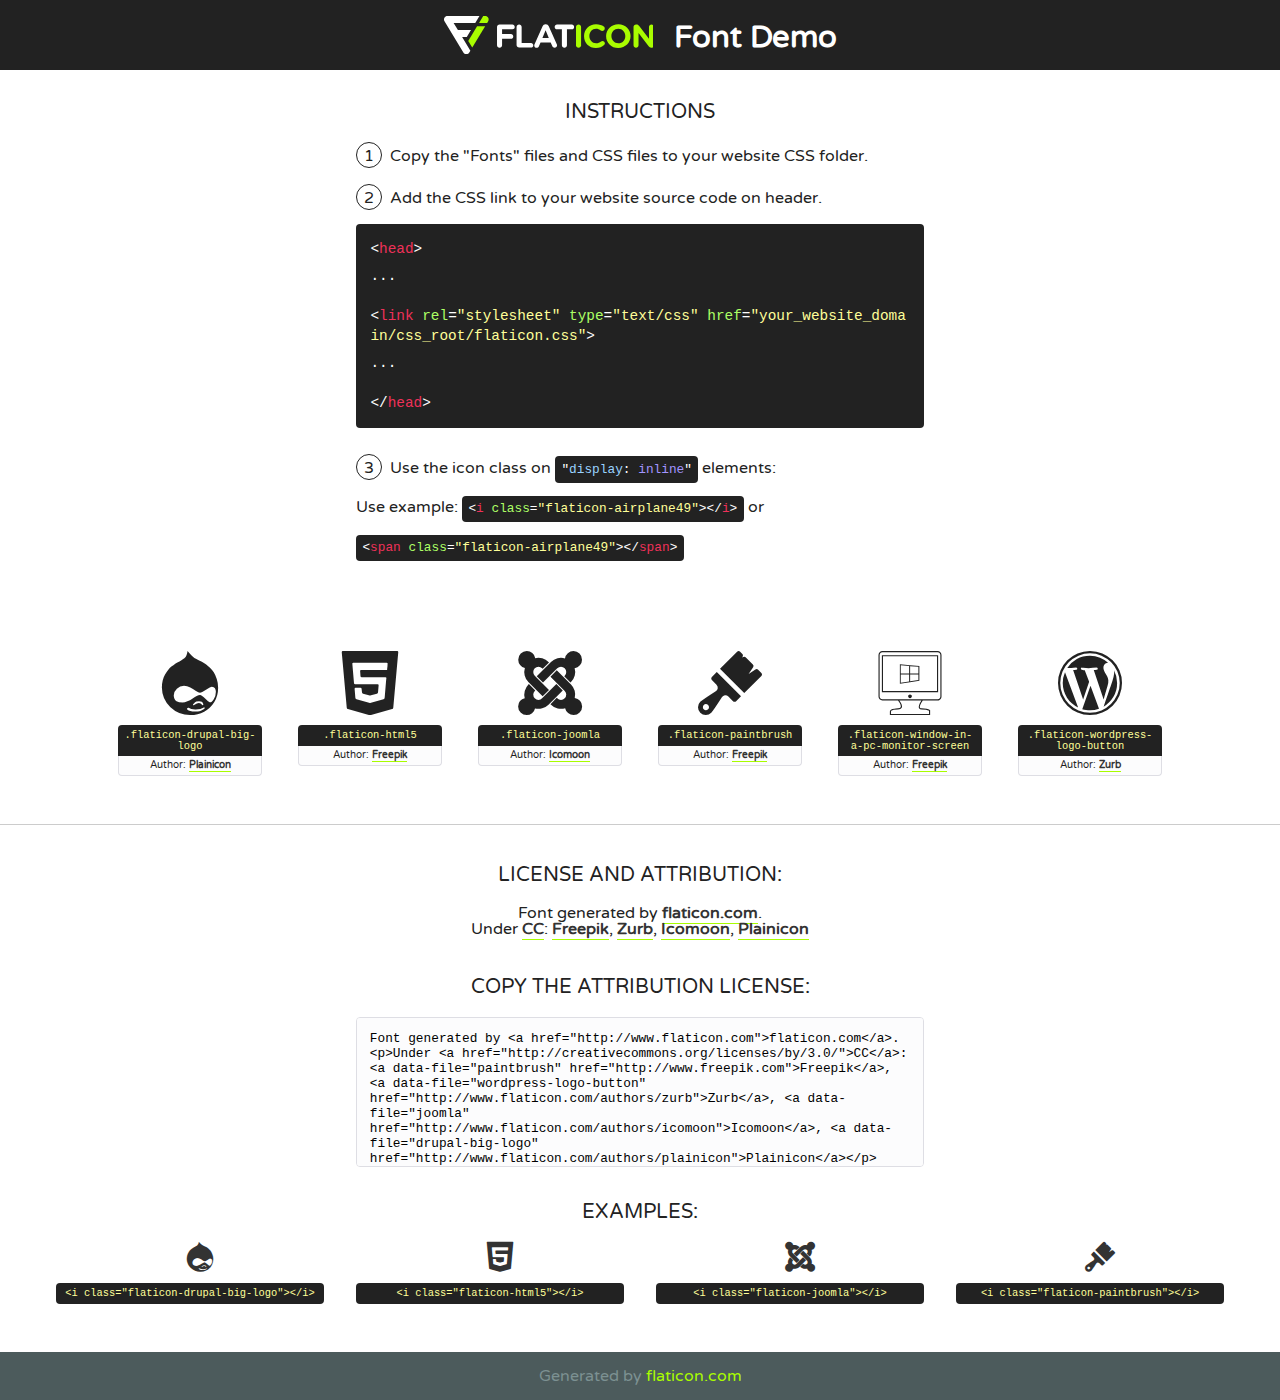
<file: assets/flat-icon/font/flaticon.html>
<!DOCTYPE html>
<!--
  Flaticon icon font: Flaticon
  Creation date: 24/02/2017 17:11
-->
<html>
<!DOCTYPE html>
<html>

<head>
    <title>Flaticon WebFont</title>
    <link href="http://fonts.googleapis.com/css?family=Varela+Round" rel="stylesheet" type="text/css" />
    <link rel="stylesheet" type="text/css" href="flaticon.css">
    <meta charset="UTF-8">
    <style>
    html, body, div, span, applet, object, iframe,
    h1, h2, h3, h4, h5, h6, p, blockquote, pre,
    a, abbr, acronym, address, big, cite, code,
    del, dfn, em, img, ins, kbd, q, s, samp,
    small, strike, strong, sub, sup, tt, var,
    b, u, i, center,
    dl, dt, dd, ol, ul, li,
    fieldset, form, label, legend,
    table, caption, tbody, tfoot, thead, tr, th, td,
    article, aside, canvas, details, embed, 
    figure, figcaption, footer, header, hgroup, 
    menu, nav, output, ruby, section, summary,
    time, mark, audio, video {
        margin: 0;
        padding: 0;
        border: 0;
        font-size: 100%;
        font: inherit;
        vertical-align: baseline;
    }
    /* HTML5 display-role reset for older browsers */
    article, aside, details, figcaption, figure, 
    footer, header, hgroup, menu, nav, section {
        display: block;
    }
    body {
        line-height: 1;
    }
    ol, ul {
        list-style: none;
    }
    blockquote, q {
        quotes: none;
    }
    blockquote:before, blockquote:after,
    q:before, q:after {
        content: '';
        content: none;
    }
    table {
        border-collapse: collapse;
        border-spacing: 0;
    }
    body {
        font-family: 'Varela Round', Helvetica, Arial, sans-serif;
        font-size: 16px;
        color: #222;
    }
    a {
        color: #333;
        border-bottom: 1px solid #a9fd00;
        font-weight: bold;
        text-decoration: none;
    }
    * {
        -moz-box-sizing: border-box;
        -webkit-box-sizing: border-box;
        box-sizing: border-box;
        margin: 0;
        padding: 0;
    }
    [class^="flaticon-"]:before, [class*=" flaticon-"]:before, [class^="flaticon-"]:after, [class*=" flaticon-"]:after {
        font-family: Flaticon;
        font-size: 30px;
        font-style: normal;
        margin-left: 20px;
        color: #333;
    }
    .wrapper {
        max-width: 600px;
        margin: auto;
        padding: 0 1em;
    }
    .title {
        font-size: 1.25em;
        text-align: center;
        margin-bottom: 1em;
        text-transform: uppercase;
    }
    header {
        text-align: center;
        background-color: #222;
        color: #fff;
        padding: 1em;
    }
    header .logo {
        width: 210px;
        height: 38px;
        display: inline-block;
        vertical-align: middle;
        margin-right: 1em;
        border: none;
    }
    header strong {
        font-size: 1.95em;
        font-weight: bold;
        vertical-align: middle;
        margin-top: 5px;
        display: inline-block;
    }
    .demo {
        margin: 2em auto;
        line-height: 1.25em;
    }
    .demo ul li {
        margin-bottom: 1em;
    }
    .demo ul li .num {
        color: #222;
        border-radius: 20px;
        display: inline-block;
        width: 26px;
        padding: 3px;
        height: 26px;
        text-align: center;
        margin-right: 0.5em;
        border: 1px solid #222;
    }
    .demo ul li code {
        background-color: #222;
        border-radius: 4px;
        padding: 0.25em 0.5em;
        display: inline-block;
        color: #fff;
        font-family: Consolas,Monaco,Lucida Console,Liberation Mono,DejaVu Sans Mono,Bitstream Vera Sans Mono,Courier New, monospace;
        font-weight: lighter;
        margin-top: 1em;
        font-size: 0.8em;
        word-break: break-all;
    }
    .demo ul li code.big {
        padding: 1em;
        font-size: 0.9em;
    }
    .demo ul li code .red {
        color: #EF3159;
    }
    .demo ul li code .green {
        color: #ACFF65;
    }
    .demo ul li code .yellow {
        color: #FFFF99;
    }
    .demo ul li code .blue {
        color: #99D3FF;
    }
    .demo ul li code .purple {
        color: #A295FF;
    }
    .demo ul li code .dots {
        margin-top: 0.5em;
        display: block;
    }
    #glyphs {
        border-bottom: 1px solid #ccc;
        padding: 2em 0;
        text-align: center;
    }
    .glyph {
        display: inline-block;
        width: 9em;
        margin: 1em;
        text-align: center;
        vertical-align: top;
        background: #FFF;
    }
    .glyph .glyph-icon {
        padding: 10px;
        display: block;
        font-family:"Flaticon";
        font-size: 64px;
        line-height: 1;
    }
    .glyph .glyph-icon:before {
        font-size: 64px;
        color: #222;
        margin-left: 0;
    }
    .class-name {
        font-size: 0.65em;
        background-color: #222;
        color: #fff;
        border-radius: 4px 4px 0 0;
        padding: 0.5em;
        color: #FFFF99;
        font-family: Consolas,Monaco,Lucida Console,Liberation Mono,DejaVu Sans Mono,Bitstream Vera Sans Mono,Courier New, monospace;
    }
    .author-name {
        font-size: 0.6em;
        background-color: #fcfcfd;
        border: 1px solid #DEDEE4;
        border-top: 0;
        border-radius: 0 0 4px 4px;
        padding: 0.5em;
    }
    .class-name:last-child {
        font-size: 10px;
        color:#888;
    }
    .class-name:last-child a {
        font-size: 10px;
        color:#555;
    }
    .class-name:last-child a:hover {
        color:#a9fd00;
    }
    .glyph > input {
        display: block;
        width: 100px;
        margin: 5px auto;
        text-align: center;
        font-size: 12px;
        cursor: text;
    }
    .glyph > input.icon-input {
        font-family:"Flaticon";
        font-size: 16px;
        margin-bottom: 10px;
    }
    .attribution .title {
        margin-top: 2em;
    }
    .attribution textarea {
        background-color: #fcfcfd;
        padding: 1em;
        border: none;
        box-shadow: none;
        border: 1px solid #DEDEE4;
        border-radius: 4px;
        resize: none;
        width: 100%;
        height: 150px;
        font-size: 0.8em;
        font-family: Consolas,Monaco,Lucida Console,Liberation Mono,DejaVu Sans Mono,Bitstream Vera Sans Mono,Courier New, monospace;
        -webkit-appearance: none;
    }
    .iconsuse {
        margin: 2em auto;
        text-align: center;
        max-width: 1200px;
    }
    .iconsuse:after {
        content: '';
        display: table;
        clear: both;
    }
    .iconsuse .image {
        float: left;
        width: 25%;
        padding: 0 1em;
    }
    .iconsuse .image p {
        margin-bottom: 1em;
    }
    .iconsuse .image span {
        display: block;
        font-size: 0.65em;
        background-color: #222;
        color: #fff;
        border-radius: 4px;
        padding: 0.5em;
        color: #FFFF99;
        margin-top: 1em;
        font-family: Consolas,Monaco,Lucida Console,Liberation Mono,DejaVu Sans Mono,Bitstream Vera Sans Mono,Courier New, monospace;
    }
    #footer {
        text-align: center;
        background-color: #4C5B5C;
        color: #7c9192;
        padding: 1em;
    }
    #footer a {
        border: none;
        color: #a9fd00;
        font-weight: normal;
    }
    @media (max-width: 960px) {
        .iconsuse .image {
            width: 50%;
        }
    }
    @media (max-width: 560px) {
        .iconsuse .image {
            width: 100%;
        }
    }
    </style>
</head>

<body class="characters-off">

    <header>
        <a href="http://www.flaticon.com" target="_blank" class="logo">
            <svg version="1.1" xmlns="http://www.w3.org/2000/svg" xmlns:xlink="http://www.w3.org/1999/xlink" xmlns:a="http://ns.adobe.com/AdobeSVGViewerExtensions/3.0/" viewBox="0 0 560.875 102.036" enable-background="new 0 0 560.875 102.036" xml:space="preserve">
                <defs>
                </defs>
                <g>
                    <g class="letters">
                        <path fill="#ffffff" d="M141.596,29.675c0-3.777,2.985-6.767,6.764-6.767h34.438c3.426,0,6.15,2.728,6.15,6.15
                        c0,3.43-2.724,6.149-6.15,6.149h-27.674v13.091h23.719c3.429,0,6.151,2.724,6.151,6.15c0,3.43-2.723,6.149-6.151,6.149h-23.719
                        v17.574c0,3.773-2.986,6.761-6.764,6.761c-3.779,0-6.764-2.989-6.764-6.761V29.675z"></path>
                        <path fill="#ffffff" d="M193.844,29.149c0-3.781,2.985-6.767,6.764-6.767c3.776,0,6.763,2.985,6.763,6.767v42.957h25.039
                        c3.426,0,6.149,2.726,6.149,6.153c0,3.425-2.723,6.15-6.149,6.15h-31.802c-3.779,0-6.764-2.986-6.764-6.768V29.149z"></path>
                        <path fill="#ffffff" d="M241.891,75.71l21.438-48.407c1.492-3.341,4.215-5.357,7.906-5.357h0.792
                        c3.686,0,6.323,2.017,7.815,5.357l21.439,48.407c0.436,0.967,0.701,1.845,0.701,2.723c0,3.602-2.809,6.501-6.414,6.501
                        c-3.161,0-5.269-1.845-6.499-4.655l-4.132-9.661h-27.059l-4.301,10.102c-1.144,2.631-3.426,4.214-6.237,4.214
                        c-3.517,0-6.24-2.81-6.24-6.325C241.1,77.64,241.451,76.677,241.891,75.71z M279.932,58.666l-8.521-20.297l-8.526,20.297H279.932
                        z"></path>
                        <path fill="#ffffff" d="M314.864,35.387H301.86c-3.429,0-6.239-2.813-6.239-6.238c0-3.429,2.811-6.24,6.239-6.24h39.533
                        c3.426,0,6.237,2.811,6.237,6.24c0,3.425-2.811,6.238-6.237,6.238h-13.001v42.785c0,3.773-2.99,6.761-6.764,6.761
                        c-3.779,0-6.764-2.989-6.764-6.761V35.387z"></path>
                        <path fill="#A9FD00" d="M352.615,29.149c0-3.781,2.985-6.767,6.767-6.767c3.774,0,6.761,2.985,6.761,6.767v49.024
                        c0,3.773-2.987,6.761-6.761,6.761c-3.781,0-6.767-2.989-6.767-6.761V29.149z"></path>
                        <path fill="#A9FD00" d="M374.132,53.836v-0.179c0-17.481,13.178-31.801,32.065-31.801c9.22,0,15.459,2.458,20.557,6.238
                        c1.402,1.054,2.637,2.985,2.637,5.357c0,3.692-2.985,6.59-6.681,6.59c-1.845,0-3.071-0.702-4.044-1.319
                        c-3.776-2.813-7.729-4.393-12.562-4.393c-10.364,0-17.831,8.611-17.831,19.154v0.173c0,10.542,7.291,19.329,17.831,19.329
                        c5.715,0,9.492-1.756,13.359-4.834c1.049-0.874,2.458-1.491,4.039-1.491c3.429,0,6.325,2.813,6.325,6.236
                        c0,2.106-1.056,3.78-2.282,4.834c-5.539,4.834-12.036,7.733-21.878,7.733C387.572,85.464,374.132,71.493,374.132,53.836z"></path>
                        <path fill="#A9FD00" d="M433.009,53.836v-0.179c0-17.481,13.79-31.801,32.766-31.801c18.981,0,32.592,14.143,32.592,31.628v0.173
                        c0,17.483-13.785,31.807-32.769,31.807C446.625,85.464,433.009,71.32,433.009,53.836z M484.224,53.836v-0.179
                        c0-10.539-7.725-19.326-18.626-19.326c-10.893,0-18.449,8.611-18.449,19.154v0.173c0,10.542,7.73,19.329,18.626,19.329
                        C476.676,72.986,484.224,64.378,484.224,53.836z"></path>
                        <path fill="#A9FD00" d="M506.233,29.321c0-3.774,2.99-6.763,6.767-6.763h1.401c3.252,0,5.183,1.583,7.029,3.953l26.093,34.265
                        V29.059c0-3.692,2.99-6.677,6.681-6.677c3.683,0,6.671,2.985,6.671,6.677v48.934c0,3.78-2.987,6.765-6.764,6.765h-0.436
                        c-3.257,0-5.188-1.581-7.034-3.953l-27.056-35.492v32.944c0,3.687-2.985,6.676-6.678,6.676c-3.683,0-6.673-2.989-6.673-6.676
                        V29.321z"></path>
                    </g>
                    <g class="insignia">
                        <path fill="#ffffff" d="M48.372,56.137h12.517l11.156-18.537H37.186L25.688,18.539h57.825L94.668,0H9.271
                        C5.925,0,2.842,1.801,1.198,4.716c-1.644,2.907-1.593,6.482,0.134,9.343l50.38,83.501c1.678,2.781,4.689,4.476,7.938,4.476
                        c3.246,0,6.257-1.695,7.935-4.476l2.898-4.804L48.372,56.137z"></path>
                        <g class="i">
                            <path fill="#A9FD00" d="M93.575,18.539h0.031v0.004l21.652,0.004l2.705-4.488c1.727-2.861,1.778-6.436,0.133-9.343
                            C116.454,1.801,113.371,0,110.026,0h-5.294L93.575,18.539z"></path>
                            <polygon fill="#A9FD00" points="88.291,27.356 64.725,66.486 75.519,84.404 109.942,27.356"></polygon>
                        </g>
                    </g>
                </g>
            </svg>
        </a>
        <strong>Font Demo</strong>
    </header>


    <section class="demo wrapper">

        <p class="title">Instructions</p>

        <ul>
            <li>
                <span class="num">1</span>Copy the "Fonts" files and CSS files to your website CSS folder.
            </li>
            <li>
                <span class="num">2</span>Add the CSS link to your website source code on header.
                <code class="big">
                    &lt;<span class="red">head</span>&gt;
                    <br/><span class="dots">...</span>
                    <br/>&lt;<span class="red">link</span> <span class="green">rel</span>=<span class="yellow">"stylesheet"</span> <span class="green">type</span>=<span class="yellow">"text/css"</span> <span class="green">href</span>=<span class="yellow">"your_website_domain/css_root/flaticon.css"</span>&gt;
                    <br/><span class="dots">...</span>
                    <br/>&lt;/<span class="red">head</span>&gt;
                </code>
            </li>

            <li>
                <p>
                    <span class="num">3</span>Use the icon class on <code>"<span class="blue">display</span>:<span class="purple"> inline</span>"</code> elements:
                    <br />
                    Use example: <code>&lt;<span class="red">i</span> <span class="green">class</span>=<span class="yellow">&quot;flaticon-airplane49&quot;</span>&gt;&lt;/<span class="red">i</span>&gt;</code> or <code>&lt;<span class="red">span</span> <span class="green">class</span>=<span class="yellow">&quot;flaticon-airplane49&quot;</span>&gt;&lt;/<span class="red">span</span>&gt;</code>
            </li>
        </ul>

    </section>




   <section id="glyphs">          
    
      
        <div class="glyph"><div class="glyph-icon flaticon-drupal-big-logo"></div>
            <div class="class-name">.flaticon-drupal-big-logo</div>
            <div class="author-name">Author: <a data-file="drupal-big-logo" href="http://www.flaticon.com/authors/plainicon">Plainicon</a> </div> 
        </div>        
        
        <div class="glyph"><div class="glyph-icon flaticon-html5"></div>
            <div class="class-name">.flaticon-html5</div>
            <div class="author-name">Author: <a data-file="html5" href="http://www.freepik.com">Freepik</a> </div> 
        </div>        
        
        <div class="glyph"><div class="glyph-icon flaticon-joomla"></div>
            <div class="class-name">.flaticon-joomla</div>
            <div class="author-name">Author: <a data-file="joomla" href="http://www.flaticon.com/authors/icomoon">Icomoon</a> </div> 
        </div>        
        
        <div class="glyph"><div class="glyph-icon flaticon-paintbrush"></div>
            <div class="class-name">.flaticon-paintbrush</div>
            <div class="author-name">Author: <a data-file="paintbrush" href="http://www.freepik.com">Freepik</a> </div> 
        </div>        
        
        <div class="glyph"><div class="glyph-icon flaticon-window-in-a-pc-monitor-screen"></div>
            <div class="class-name">.flaticon-window-in-a-pc-monitor-screen</div>
            <div class="author-name">Author: <a data-file="window-in-a-pc-monitor-screen" href="http://www.freepik.com">Freepik</a> </div> 
        </div>        
        
        <div class="glyph"><div class="glyph-icon flaticon-wordpress-logo-button"></div>
            <div class="class-name">.flaticon-wordpress-logo-button</div>
            <div class="author-name">Author: <a data-file="wordpress-logo-button" href="http://www.flaticon.com/authors/zurb">Zurb</a> </div> 
        </div>        
        

    </section>



    <section class="attribution wrapper"   style="text-align:center;">

      <div class="title">License and attribution:</div><div class="attrDiv">Font generated by <a href="http://www.flaticon.com">flaticon.com</a>. <div><p>Under <a href="http://creativecommons.org/licenses/by/3.0/">CC</a>: <a data-file="paintbrush" href="http://www.freepik.com">Freepik</a>, <a data-file="wordpress-logo-button" href="http://www.flaticon.com/authors/zurb">Zurb</a>, <a data-file="joomla" href="http://www.flaticon.com/authors/icomoon">Icomoon</a>, <a data-file="drupal-big-logo" href="http://www.flaticon.com/authors/plainicon">Plainicon</a></p>  </div>
      </div>
      <div class="title">Copy the Attribution License:</div>

    <textarea onclick="this.focus();this.select();">Font generated by &lt;a href=&quot;http://www.flaticon.com&quot;&gt;flaticon.com&lt;/a&gt;. <p>Under <a href="http://creativecommons.org/licenses/by/3.0/">CC</a>: <a data-file="paintbrush" href="http://www.freepik.com">Freepik</a>, <a data-file="wordpress-logo-button" href="http://www.flaticon.com/authors/zurb">Zurb</a>, <a data-file="joomla" href="http://www.flaticon.com/authors/icomoon">Icomoon</a>, <a data-file="drupal-big-logo" href="http://www.flaticon.com/authors/plainicon">Plainicon</a></p>  
     </textarea>

    </section>

    <section class="iconsuse">

          <div class="title">Examples:</div>            
             
            <div class="image">
                <p>
                    <i class="glyph-icon flaticon-drupal-big-logo"></i> 
                    <span>&lt;i class=&quot;flaticon-drupal-big-logo&quot;&gt;&lt;/i&gt;</span>
                </p>
            </div>
            
            <div class="image">
                <p>
                    <i class="glyph-icon flaticon-html5"></i> 
                    <span>&lt;i class=&quot;flaticon-html5&quot;&gt;&lt;/i&gt;</span>
                </p>
            </div>
            
            <div class="image">
                <p>
                    <i class="glyph-icon flaticon-joomla"></i> 
                    <span>&lt;i class=&quot;flaticon-joomla&quot;&gt;&lt;/i&gt;</span>
                </p>
            </div>
            
            <div class="image">
                <p>
                    <i class="glyph-icon flaticon-paintbrush"></i> 
                    <span>&lt;i class=&quot;flaticon-paintbrush&quot;&gt;&lt;/i&gt;</span>
                </p>
            </div>
                       
        </div>
                            
    </section>

<div id="footer">
    <div>Generated by <a href="http://www.flaticon.com">flaticon.com</a>
    </div>
</div>



</body>
</html>
</file>
<file: assets/css/style.css>
#header{
	    position: fixed;
    width: 100%;
    top: 0;
    left: 0;
    transform: translateY(0px);
    z-index: 10;
}
#home img{
    z-index: -1 !important;
}
.heading{
	background: #27AE61;
}

.logo{
	color: #fff !important;
    text-transform: uppercase;
    font-weight: 600;
    font-size: 20px;	
}
.logo span{
	    font-size: 25px;
    color: #067936;
}
.menu{}
.menu li{}
.menu li a{
	color: #fff !important;
    text-transform: uppercase;
    font-weight: 600;
    transition: all 0.1s ease;
    -webkit-transition: all 0.1s ease;
    -moz-transition: all 0.1s ease;
}
.menu li a:hover{
	background-color: #067936 !important;
	/*border-radius: 5px;*/
}
.navbar {
	margin-bottom: 0;
}

/*slider-section*/
.swiper-slide img{
    position: relative;
    cursor: -webkit-grab !important;
}
#slider{}
.slider-content{
	    text-align: left;
        position: absolute;
    left: 7%;
    top: 22%;
    transform: translateY(40%);
    padding-top: 0;
}
.slider-content h3{
	font-family: sans-serif;
    font-size: 65px;
    font-weight: 600;
    color: #42b061;
    margin-top: 0;
    text-transform: uppercase;
    text-shadow: 1px 1px 4px #999;
}
.slider-content h2{
	    font-size: 50px;
    text-transform: uppercase;
    margin-bottom: 40px;
    color: #fff;
    text-shadow: 2px 3px 7px #999;
}
.slider-content p{
	font-size: 18px;
    max-width: 600px;
    margin-bottom: 32px;
    margin-top: 20px;
    color: #fff
}
.slider-content button{
    color: #fff
}
.slider-content .btn{
    text-shadow: none;
    background: #42b061;
    padding: 10px 20px;
    text-transform: uppercase;
    font-weight: 600;
    margin-right: 10px;
}
.slider-content .btn:hover{
	color: #42b061;
	background-color: #fff;
	box-shadow: 1px 1px 2px #888;

}
.swiper-pagination-bullet-active {
    opacity: 1;
    background: #4CAF50 !important;
}
.swiper-pagination-bullet {
    width: 26px !important;
    height: 10px !important;
    border-radius: 0 !important;
}
/*slider-sectio*/

/*intro-sectio*/

#intro{
	padding: 40px 0;
	background-color: #eee;
}
.content{
	text-align: center;
	padding-bottom: 50px;
}
.content h1{
	text-transform: uppercase;
    border-bottom: 2px solid rgba(153, 153, 153, 0.35);
    padding-bottom: 8px;
    color: #27ae61;
    font-weight: 600;
    font-size: 45px;
    cursor: pointer;
    transition: all 0.4s ease;
    -webkit-transition: all 0.4s ease;
    -moz-transition: all 0.4s ease;
}
.content h1:hover{
    border-bottom: 2px solid green;
    padding-bottom: 8px;
    top: 50%;
    left: 50%;
    transform: scale(1);
}
.content h1 span{
	color: #067936;
}
.content p{
	color: #737077;
}
/*intro-sectio*/
.identity{
	background-color: #fff;
	margin-bottom: 30px;
	position: relative;
}
.identity .doc-content{
	position: absolute;
    right: 0;
    top: 25%;
    padding-left: 25px;
}
.identity .doc-content h5{
	font-weight: 600;
    margin-bottom: 7px;
    font-size: 18px;
    text-transform: uppercase;
    cursor: pointer;
}
.identity .doc-content span{
	color: #999;
}
.identity .doc-content p{
	margin-top: 7px;
}
.identity .doc-content ul li{
    margin-right: 10px;
    margin-left: 5px;
    margin-top: 10px;
}
.doctors{}
.docpic{}
.docs{}
.social{

}
.social li{
	
}
.social li a{
	background: #27ae61;
    color: #fff;
    border-radius: 9px;
    font-size: 12px;
    display: block;
    height: 20px;
    width: 20px;
    text-align: center;
    line-height: 20px;
    transition: all 0.1s ease;
    -webkit-transition: all 0.1s ease;
    -moz-transition: all 0.1s ease;
}
.social li a:hover{
	background-color: #067936;
}
.social li a i{
	
}

/*gallery-section*/
#gallery{
	padding: 50px 0;
}
#gl-img{
    padding: 0 !important;
}
.portfolio{
	position: relative;
	margin-bottom: 30px;
	width: 100%;
}
.portfolio img{
	width: 100%;
}
.portfolio a{}
.portfolio a i{}
.first{
	/*position: relative;*/
}
.portfolio .search, .portfolio .link{
	position: absolute;
    color: #fff;
    border: 1px solid #fff;
    border-radius: 16px;
    height: 35px;
    width: 35px;
    line-height: 35px;
    text-align: center;
}

.portfolio .search{
	top: 60%;
    left: 42%;
    transform: translate(-42%,-60%);
    opacity: 0;
    transition-duration: 0.4s;
}
.portfolio .link{
	top: 60%;
    left: 58%;
    transform: translate(-58%,-60%);
    opacity: 0;
    transition-duration: 0.4s;
}
.portfolio:hover .search{
	top: 50%;
    left: 42%;
    transform: translate(-42%,-50%);
    opacity: 1;
}
.portfolio:hover .link{
	top: 50%;
    left: 58%;
    transform: translate(-58%,-50%);
    opacity: 1;
}


.portfolio-overlay{
	position: absolute;
    top: 0;
    left: 0;
    height: 100%;
    width: 100%;
        background-color: rgba(0,0, 0, 0.7);
    opacity: 0;
    transition-duration: 0.4s;
    transform: scale(.6); 
}
.portfolio:hover .portfolio-overlay{
	opacity: 1;
	width: 100%;
	transform: scale(1);
}
.gallery{
    margin-top: 50px;
}
/*gallery-section*/

/*pricing-section*/

#pricing{
	background-color: #eee;
	padding: 50px 0;
}


.price-table{
	box-sizing: border-box;
}
.price-table table{
	text-align: center; 
	border: 1px #27ae61 solid;
}
.price-table table tr{}
.price-table table tr th{
	    text-align: center;
    text-transform: uppercase;
    color: #fff;
    font-size: 50px;
    background: #27ae61;
    padding: 45px 0; 

}
.price-table table tr td{
	text-transform: capitalize;
}
.price-table table tr td button{
	text-transform: uppercase;
    background: #27ae61;
    color: #fff;
    border-radius: 1px;
    margin: 7px 0;
    padding: 8px 15px;
    transition: all 0.1s ease;
    -webkit-transition: all 0.1s ease;
    -moz-transition: all 0.1s ease;
}
.price-table table tr td button:hover{
	background-color: #067936;
	color: #fff;
}

.payment{    background: #209C54;
    color: #fff;
    margin: 0;
    font-size: 25px;
    padding: 10px 0 !important;
    border-top: 1px #209c54 solid !important;
    text-transform: uppercase !important;  
}
.payment span{
	font-size: 27px;
    padding: 0 5px;
}
.payment .btn-custom{}
/*pricing-section*/

/*contact-section*/
#contact{
	padding: 50px 0 0 0;
}

.map{
	width: 100%;
}
#gallerycontent{
    margin-bottom: 30px;
}
#gallerycontent button{
    text-transform: uppercase;
    padding: 10px 30px !important;
    border: 1px solid #27ae61 !important;
    background-color: #27ae61 !important;
    margin-right: 10px;
    border-radius: 5px;
    color: #fff;
    transition: all 0.1s ease;
    -webkit-transition: all 0.1s ease;
    -moz-transition: all 0.1s ease;
}
#gallerycontent button:hover{
    background: #067936 !important;
}
/*contact-section*/
@media (max-width: 382px){
.slider-content h3{
		font-size: 30px !important;
	}
}
@media (max-width: 880px){
	.slider-content h2{
		display: none;
	}
	.slider-content button{
		display: none;
	}
}
@media (max-width: 496px){
	.slider-content h3{
		font-size: 50px;
	}
}
@media (max-width: 700px){
.identity .doc-content {
    padding-left: 25px;
    position: inherit;
    float: left !important;
}
}
@media (min-width: 767px) and (max-width: 991px){
.identity .doc-content{
  position: absolute;
    right: 0 !important;
    width: 38% !important;
    display: block !important;
    padding-left: 25px;
}
}
.identity .doc-content p{
	margin: 0 !important;
}
.social li{
	padding-left: 4px !important;
	padding: 0px !important;
}

.arrow{
    position: fixed;
    font-size: 30px;
    color: #27AE61;
    right: 30px;
    bottom: 5px;
    transition: all 0.1s ease;
    -webkit-transition: all 0.1s ease;
    -moz-transition: all 0.1s ease;
}
.arrow:hover{
    color: #177936;
}
</file>
<file: assets/flat-icon/font/flaticon.css>
/*
  	Flaticon icon font: Flaticon
  	Creation date: 24/02/2017 17:11
  	*/

@font-face {
  font-family: "Flaticon";
  src: url("./Flaticon.eot");
  src: url("./Flaticon.eot?#iefix") format("embedded-opentype"),
       url("./Flaticon.woff") format("woff"),
       url("./Flaticon.ttf") format("truetype"),
       url("./Flaticon.svg#Flaticon") format("svg");
  font-weight: normal;
  font-style: normal;
}

@media screen and (-webkit-min-device-pixel-ratio:0) {
  @font-face {
    font-family: "Flaticon";
    src: url("./Flaticon.svg#Flaticon") format("svg");
  }
}

[class^="flaticon-"]:before, [class*=" flaticon-"]:before,
[class^="flaticon-"]:after, [class*=" flaticon-"]:after {   
  font-family: Flaticon;
        font-size: 20px;
font-style: normal;
margin-left: 20px;
}

.flaticon-drupal-big-logo:before { content: "\f100"; }
.flaticon-html5:before { content: "\f101"; }
.flaticon-joomla:before { content: "\f102"; }
.flaticon-paintbrush:before { content: "\f103"; }
.flaticon-window-in-a-pc-monitor-screen:before { content: "\f104"; }
.flaticon-wordpress-logo-button:before { content: "\f105"; }
</file>
